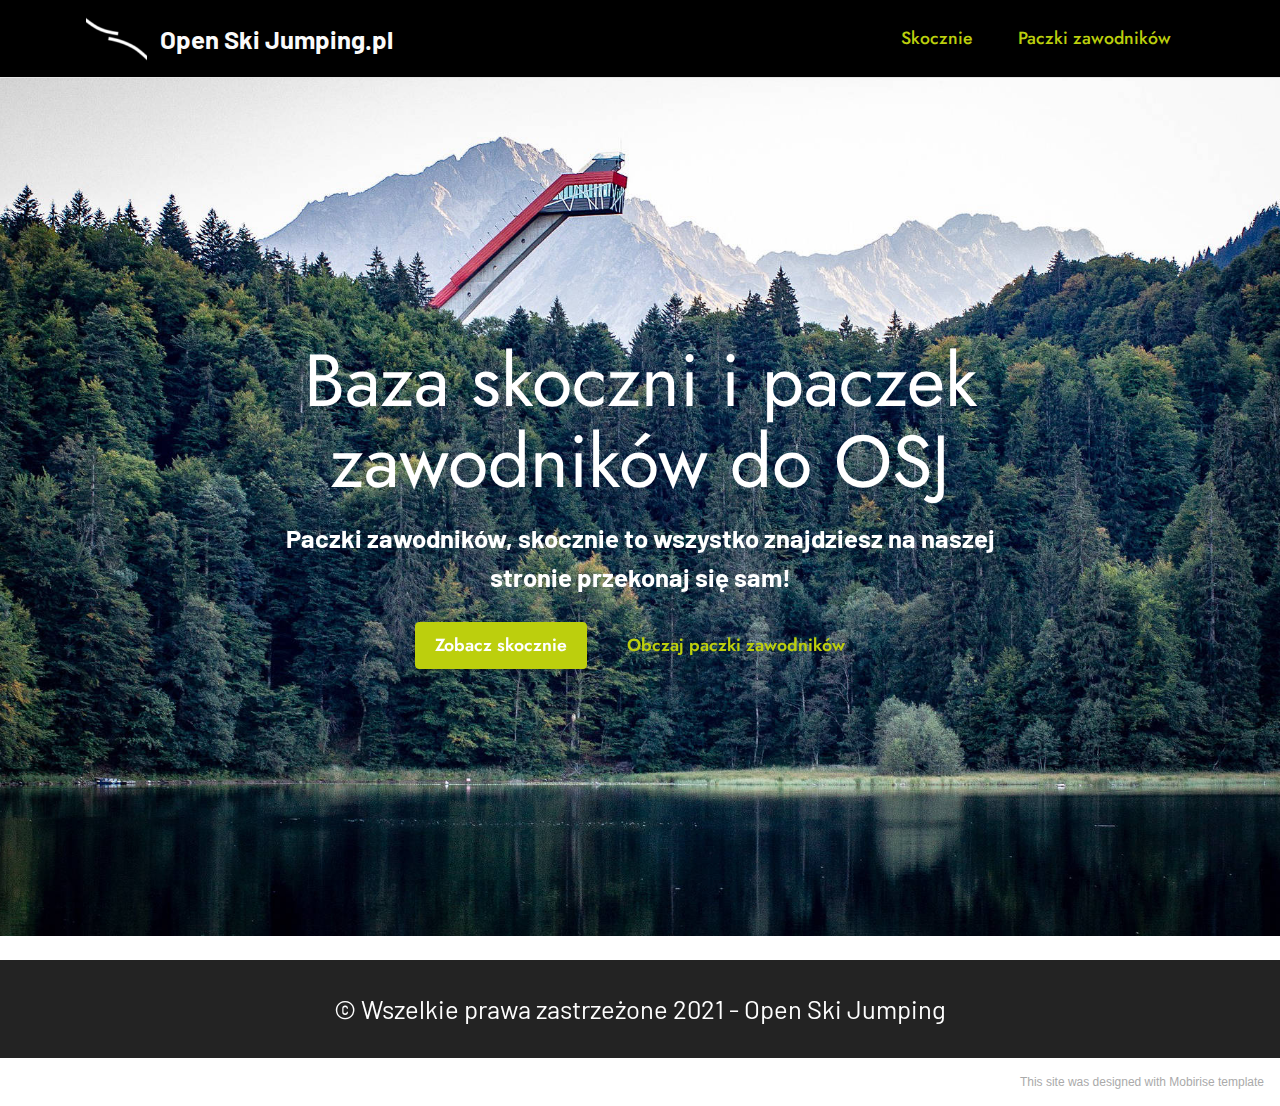
<file: index.html>
<!DOCTYPE html>
<html  >
<head>
  <!-- Site made with Mobirise Website Builder v5.3.0, https://mobirise.com -->
  <meta charset="UTF-8">
  <meta http-equiv="X-UA-Compatible" content="IE=edge">
  <meta name="generator" content="Mobirise v5.3.0, mobirise.com">
  <meta name="viewport" content="width=device-width, initial-scale=1, minimum-scale=1">
  <link rel="shortcut icon" href="assets/images/hill-hq-121x121.png" type="image/x-icon">
  <meta name="description" content="">
  
  
  <title>Home</title>
  <link rel="stylesheet" href="assets/tether/tether.min.css">
  <link rel="stylesheet" href="assets/bootstrap/css/bootstrap.min.css">
  <link rel="stylesheet" href="assets/bootstrap/css/bootstrap-grid.min.css">
  <link rel="stylesheet" href="assets/bootstrap/css/bootstrap-reboot.min.css">
  <link rel="stylesheet" href="assets/dropdown/css/style.css">
  <link rel="stylesheet" href="assets/socicon/css/styles.css">
  <link rel="stylesheet" href="assets/theme/css/style.css">
  <link rel="preload" as="style" href="assets/mobirise/css/mbr-additional.css"><link rel="stylesheet" href="assets/mobirise/css/mbr-additional.css" type="text/css">
  
  
  
  
</head>
<body>
  
  <section class="menu cid-s48OLK6784" once="menu" id="menu1-h">
    
    <nav class="navbar navbar-dropdown navbar-fixed-top navbar-expand-lg">
        <div class="container">
            <div class="navbar-brand">
                <span class="navbar-logo">
                    <a href="https://mobiri.se">
                        <img src="assets/images/hill-hq-121x121.png" alt="Mobirise" style="height: 3.8rem;">
                    </a>
                </span>
                <span class="navbar-caption-wrap"><a class="navbar-caption text-white display-7" href="index.html">Open Ski Jumping.pl</a></span>
            </div>
            <button class="navbar-toggler" type="button" data-toggle="collapse" data-target="#navbarSupportedContent" aria-controls="navbarNavAltMarkup" aria-expanded="false" aria-label="Toggle navigation">
                <div class="hamburger">
                    <span></span>
                    <span></span>
                    <span></span>
                    <span></span>
                </div>
            </button>
            <div class="collapse navbar-collapse" id="navbarSupportedContent">
                <ul class="navbar-nav nav-dropdown nav-right" data-app-modern-menu="true"><li class="nav-item"><a class="nav-link link text-success text-primary display-4" href="hills.html">Skocznie</a></li>
                    <li class="nav-item"><a class="nav-link link text-success text-primary display-4" href="index.html">Paczki zawodników</a></li></ul>
                
                
            </div>
        </div>
    </nav>

</section>

<section class="header1 cid-s48MCQYojq mbr-fullscreen mbr-parallax-background" id="header1-f">

    

    <div class="mbr-overlay" style="opacity: 0; background-color: rgb(255, 255, 255);"></div>

    <div class="align-center container">
        <div class="row justify-content-center">
            <div class="col-12 col-lg-8">
                <h1 class="mbr-section-title mbr-fonts-style mb-3 display-1">Baza skoczni i paczek zawodników do OSJ</h1>
                
                <p class="mbr-text mbr-fonts-style display-7"><strong>Paczki zawodników, skocznie to wszystko znajdziesz na naszej stronie przekonaj się sam!</strong><br></p>
                <div class="mbr-section-btn mt-3"><a class="btn btn-success display-4" href="hills.html">Zobacz skocznie</a> <a class="btn btn-success-outline display-4" href="https://mobirise.com">Obczaj paczki zawodników</a></div>
            </div>
        </div>
    </div>
</section>

<section class="footer7 cid-surRi4s4fU" once="footers" id="footer7-q">

    

    

    <div class="container">
        <div class="media-container-row align-center mbr-white">
            <div class="col-12">
                <p class="mbr-text mb-0 mbr-fonts-style display-7">
                    © Wszelkie prawa zastrzeżone 2021 - Open Ski Jumping</p>
            </div>
        </div>
    </div>
</section><section style="background-color: #fff; font-family: -apple-system, BlinkMacSystemFont, 'Segoe UI', 'Roboto', 'Helvetica Neue', Arial, sans-serif; color:#aaa; font-size:12px; padding: 0; align-items: center; display: flex;"><a href="https://mobirise.site/n" style="flex: 1 1; height: 3rem; padding-left: 1rem;"></a><p style="flex: 0 0 auto; margin:0; padding-right:1rem;"><a href="https://mobirise.site/r" style="color:#aaa;">This site</a> was designed with Mobirise template</p></section><script src="assets/web/assets/jquery/jquery.min.js"></script>  <script src="assets/popper/popper.min.js"></script>  <script src="assets/tether/tether.min.js"></script>  <script src="assets/bootstrap/js/bootstrap.min.js"></script>  <script src="assets/smoothscroll/smooth-scroll.js"></script>  <script src="assets/parallax/jarallax.min.js"></script>  <script src="assets/dropdown/js/nav-dropdown.js"></script>  <script src="assets/dropdown/js/navbar-dropdown.js"></script>  <script src="assets/touchswipe/jquery.touch-swipe.min.js"></script>  <script src="assets/theme/js/script.js"></script>  
  
  
</body>
</html>
</file>
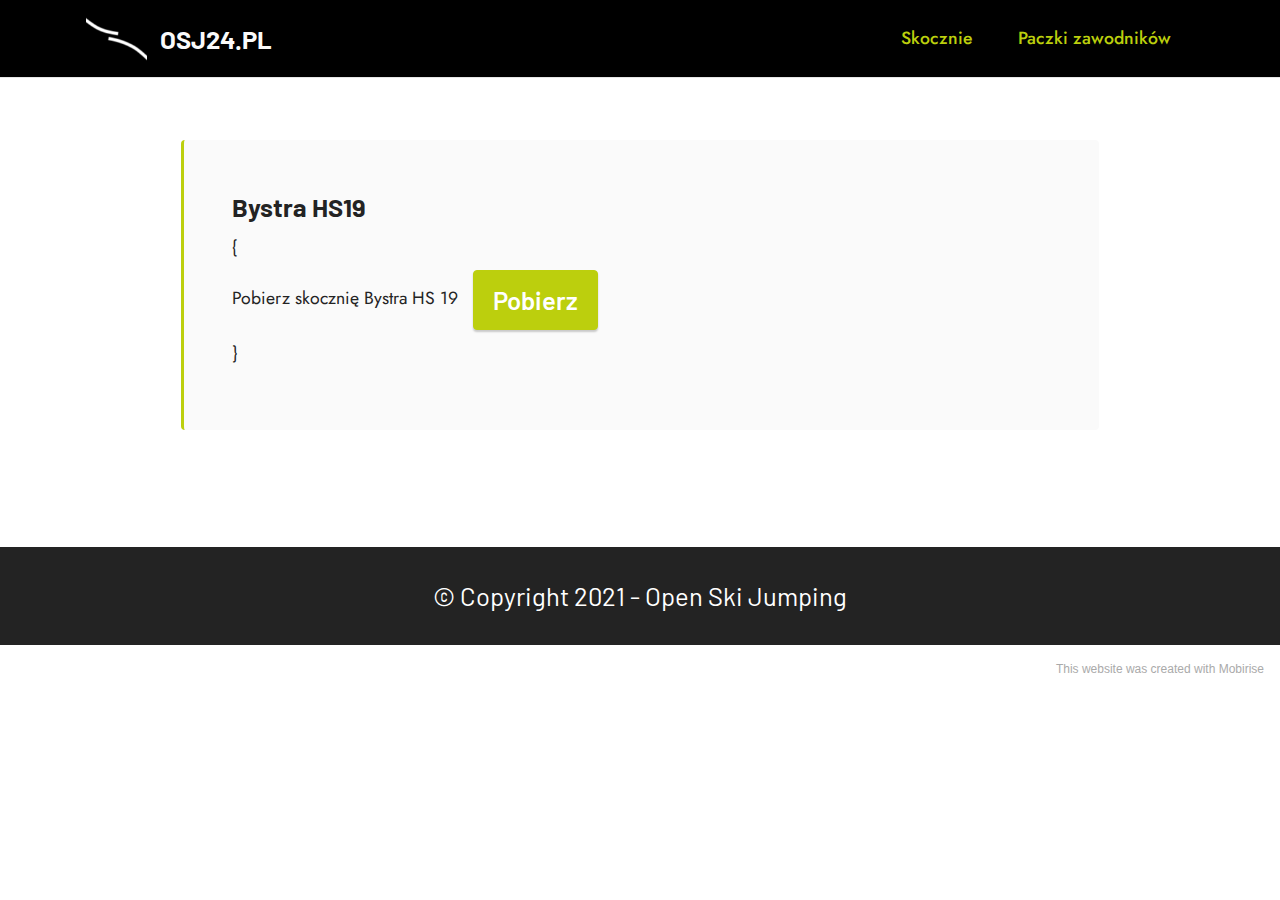
<file: bystra-hill.html>
<!DOCTYPE html>
<html  >
<head>
  <!-- Site made with Mobirise Website Builder v5.3.0, https://mobirise.com -->
  <meta charset="UTF-8">
  <meta http-equiv="X-UA-Compatible" content="IE=edge">
  <meta name="generator" content="Mobirise v5.3.0, mobirise.com">
  <meta name="viewport" content="width=device-width, initial-scale=1, minimum-scale=1">
  <link rel="shortcut icon" href="assets/images/hill-hq-121x121.png" type="image/x-icon">
  <meta name="description" content="">
  
  
  <title>Skocznia Bystra on Open Ski Jumping</title>
  <link rel="stylesheet" href="assets/tether/tether.min.css">
  <link rel="stylesheet" href="assets/bootstrap/css/bootstrap.min.css">
  <link rel="stylesheet" href="assets/bootstrap/css/bootstrap-grid.min.css">
  <link rel="stylesheet" href="assets/bootstrap/css/bootstrap-reboot.min.css">
  <link rel="stylesheet" href="assets/dropdown/css/style.css">
  <link rel="stylesheet" href="assets/socicon/css/styles.css">
  <link rel="stylesheet" href="assets/theme/css/style.css">
  <link rel="preload" as="style" href="assets/mobirise/css/mbr-additional.css"><link rel="stylesheet" href="assets/mobirise/css/mbr-additional.css" type="text/css">
  
  
  
  
</head>
<body>
  
  <section class="menu cid-s48OLK6784" once="menu" id="menu1-s">
    
    <nav class="navbar navbar-dropdown navbar-fixed-top navbar-expand-lg">
        <div class="container">
            <div class="navbar-brand">
                <span class="navbar-logo">
                    <a href="https://mobiri.se">
                        <img src="assets/images/hill-hq-121x121.png" alt="Mobirise" style="height: 3.8rem;">
                    </a>
                </span>
                <span class="navbar-caption-wrap"><a class="navbar-caption text-white display-7" href="main.html">OSJ24.PL</a></span>
            </div>
            <button class="navbar-toggler" type="button" data-toggle="collapse" data-target="#navbarSupportedContent" aria-controls="navbarNavAltMarkup" aria-expanded="false" aria-label="Toggle navigation">
                <div class="hamburger">
                    <span></span>
                    <span></span>
                    <span></span>
                    <span></span>
                </div>
            </button>
            <div class="collapse navbar-collapse" id="navbarSupportedContent">
                <ul class="navbar-nav nav-dropdown nav-right" data-app-modern-menu="true"><li class="nav-item"><a class="nav-link link text-success text-primary display-4" href="hills.html">Skocznie</a></li>
                    <li class="nav-item"><a class="nav-link link text-success text-primary display-4" href="index.html">Paczki zawodników</a></li></ul>
                
                
            </div>
        </div>
    </nav>

</section>

<section class="content7 cid-surYFpLCGT" id="content7-u">
    
    <div class="container">
        <div class="row justify-content-center">
            <div class="col-12 col-md-10">
                <blockquote>
                <h5 class="mbr-section-title mbr-fonts-style mb-2 display-7"><strong>Bystra HS19</strong></h5>
                <p class="mbr-text mbr-fonts-style display-4">{
<br>    Pobierz skocznię Bystra HS 19 
<a class="btn btn-success display-7" href="bystra-hill.html">Pobierz</a>
<br>  }</p></blockquote>
            </div>
        </div>
    </div>
</section>

<section class="footer7 cid-surRi4s4fU" once="footers" id="footer7-t">

    

    

    <div class="container">
        <div class="media-container-row align-center mbr-white">
            <div class="col-12">
                <p class="mbr-text mb-0 mbr-fonts-style display-7">
                    © Copyright 2021 - Open Ski Jumping</p>
            </div>
        </div>
    </div>
</section><section style="background-image: mbr-1920x1280; font-family: -apple-system, BlinkMacSystemFont, 'Segoe UI', 'Roboto', 'Helvetica Neue', Arial, sans-serif; color:#aaa; font-size:12px; padding: 0; align-items: center; display: flex;"><a href="https://mobirise.site/a" style="flex: 1 1; height: 3rem; padding-left: 1rem;"></a><p style="flex: 0 0 auto; margin:0; padding-right:1rem;"><a href="https://mobirise.site/c" style="color:#aaa;">This</a> website was created with Mobirise</p></section><script src="assets/web/assets/jquery/jquery.min.js"></script>  <script src="assets/popper/popper.min.js"></script>  <script src="assets/tether/tether.min.js"></script>  <script src="assets/bootstrap/js/bootstrap.min.js"></script>  <script src="assets/smoothscroll/smooth-scroll.js"></script>  <script src="assets/dropdown/js/nav-dropdown.js"></script>  <script src="assets/dropdown/js/navbar-dropdown.js"></script>  <script src="assets/touchswipe/jquery.touch-swipe.min.js"></script>  <script src="assets/theme/js/script.js"></script>  
  
  
</body>
</html>
</file>
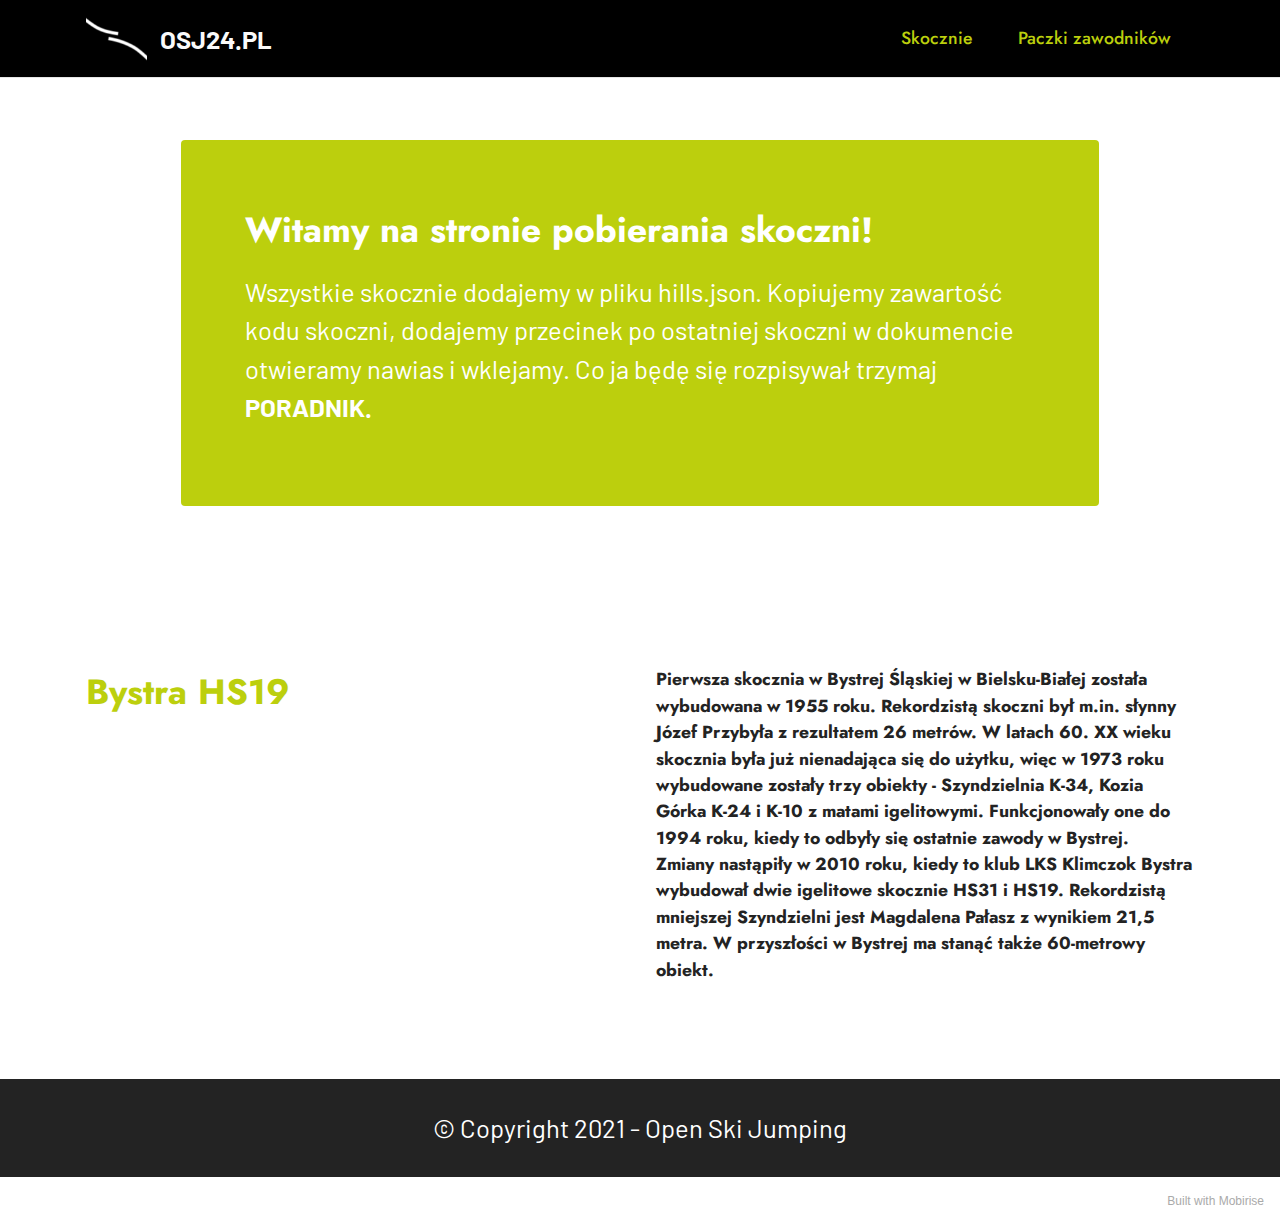
<file: download.html>
<!DOCTYPE html>
<html  >
<head>
  <!-- Site made with Mobirise Website Builder v5.3.0, https://mobirise.com -->
  <meta charset="UTF-8">
  <meta http-equiv="X-UA-Compatible" content="IE=edge">
  <meta name="generator" content="Mobirise v5.3.0, mobirise.com">
  <meta name="viewport" content="width=device-width, initial-scale=1, minimum-scale=1">
  <link rel="shortcut icon" href="assets/images/hill-hq-121x121.png" type="image/x-icon">
  <meta name="description" content="">
  
  
  <title>Strona pobierania skoczni</title>
  <link rel="stylesheet" href="assets/tether/tether.min.css">
  <link rel="stylesheet" href="assets/bootstrap/css/bootstrap.min.css">
  <link rel="stylesheet" href="assets/bootstrap/css/bootstrap-grid.min.css">
  <link rel="stylesheet" href="assets/bootstrap/css/bootstrap-reboot.min.css">
  <link rel="stylesheet" href="assets/dropdown/css/style.css">
  <link rel="stylesheet" href="assets/socicon/css/styles.css">
  <link rel="stylesheet" href="assets/theme/css/style.css">
  <link rel="preload" as="style" href="assets/mobirise/css/mbr-additional.css"><link rel="stylesheet" href="assets/mobirise/css/mbr-additional.css" type="text/css">
  
  
  
  
</head>
<body>
  
  <section class="menu cid-s48OLK6784" once="menu" id="menu1-n">
    
    <nav class="navbar navbar-dropdown navbar-fixed-top navbar-expand-lg">
        <div class="container">
            <div class="navbar-brand">
                <span class="navbar-logo">
                    <a href="https://mobiri.se">
                        <img src="assets/images/hill-hq-121x121.png" alt="Mobirise" style="height: 3.8rem;">
                    </a>
                </span>
                <span class="navbar-caption-wrap"><a class="navbar-caption text-white display-7" href="https://mobiri.se">OSJ24.PL</a></span>
            </div>
            <button class="navbar-toggler" type="button" data-toggle="collapse" data-target="#navbarSupportedContent" aria-controls="navbarNavAltMarkup" aria-expanded="false" aria-label="Toggle navigation">
                <div class="hamburger">
                    <span></span>
                    <span></span>
                    <span></span>
                    <span></span>
                </div>
            </button>
            <div class="collapse navbar-collapse" id="navbarSupportedContent">
                <ul class="navbar-nav nav-dropdown nav-right" data-app-modern-menu="true"><li class="nav-item"><a class="nav-link link text-success text-primary display-4" href="hills.html">Skocznie</a></li>
                    <li class="nav-item"><a class="nav-link link text-success text-primary display-4" href="index.html">Paczki zawodników</a></li></ul>
                
                
            </div>
        </div>
    </nav>

</section>

<section class="content15 cid-surye02WPy" id="content15-p">

    

    
    <div class="container">
        <div class="row justify-content-center">
            <div class="card col-md-12 col-lg-10">
                <div class="card-wrapper">
                    <div class="card-box align-left">
                        <h4 class="card-title mbr-fonts-style mbr-white mb-3 display-5"><strong>Witamy na stronie pobierania skoczni!</strong></h4>
                        <p class="mbr-text mbr-fonts-style display-7">Wszystkie skocznie dodajemy w pliku hills.json. Kopiujemy zawartość kodu skoczni, dodajemy przecinek po ostatniej skoczni w dokumencie otwieramy nawias i wklejamy. Co ja będę się rozpisywał trzymaj <strong>PORADNIK.</strong></p>
                        
                    </div>
                </div>
            </div>
        </div>
    </div>
</section>

<section class="content10 cid-surXT2AxDk" id="content10-r">
    
    <div class="container">
        <div class="row justify-content-center">
            <div class="col-12 col-md">
                
                <h6 class="mbr-section-subtitle mbr-fonts-style mb-4 display-5"><strong>Bystra HS19</strong></h6>
            </div>
            <div class="col-md-12 col-lg-6">
                <p class="mbr-text mbr-fonts-style display-4"><strong>Pierwsza skocznia w Bystrej Śląskiej w Bielsku-Białej została wybudowana w 1955 roku. Rekordzistą skoczni był m.in. słynny Józef Przybyła z rezultatem 26 metrów. W latach 60. XX wieku skocznia była już nienadająca się do użytku, więc w 1973 roku wybudowane zostały trzy obiekty - Szyndzielnia K-34, Kozia Górka K-24 i K-10 z matami igelitowymi. Funkcjonowały one do 1994 roku, kiedy to odbyły się ostatnie zawody w Bystrej.
<br>Zmiany nastąpiły w 2010 roku, kiedy to klub LKS Klimczok Bystra wybudował dwie igelitowe skocznie HS31 i HS19. Rekordzistą mniejszej Szyndzielni jest Magdalena Pałasz z wynikiem 21,5 metra. W przyszłości w Bystrej ma stanąć także 60-metrowy obiekt.</strong></p>
            </div>
        </div>
    </div>
</section>

<section class="footer7 cid-surRi4s4fU" once="footers" id="footer7-q">

    

    

    <div class="container">
        <div class="media-container-row align-center mbr-white">
            <div class="col-12">
                <p class="mbr-text mb-0 mbr-fonts-style display-7">
                    © Copyright 2021 - Open Ski Jumping</p>
            </div>
        </div>
    </div>
</section><section style="background-color: #fff; font-family: -apple-system, BlinkMacSystemFont, 'Segoe UI', 'Roboto', 'Helvetica Neue', Arial, sans-serif; color:#aaa; font-size:12px; padding: 0; align-items: center; display: flex;"><a href="https://mobirise.site/v" style="flex: 1 1; height: 3rem; padding-left: 1rem;"></a><p style="flex: 0 0 auto; margin:0; padding-right:1rem;">Built with <a href="https://mobirise.site/a" style="color:#aaa;">Mobirise</a></p></section><script src="assets/web/assets/jquery/jquery.min.js"></script>  <script src="assets/popper/popper.min.js"></script>  <script src="assets/tether/tether.min.js"></script>  <script src="assets/bootstrap/js/bootstrap.min.js"></script>  <script src="assets/smoothscroll/smooth-scroll.js"></script>  <script src="assets/dropdown/js/nav-dropdown.js"></script>  <script src="assets/dropdown/js/navbar-dropdown.js"></script>  <script src="assets/touchswipe/jquery.touch-swipe.min.js"></script>  <script src="assets/theme/js/script.js"></script>  
  
  
</body>
</html>
</file>
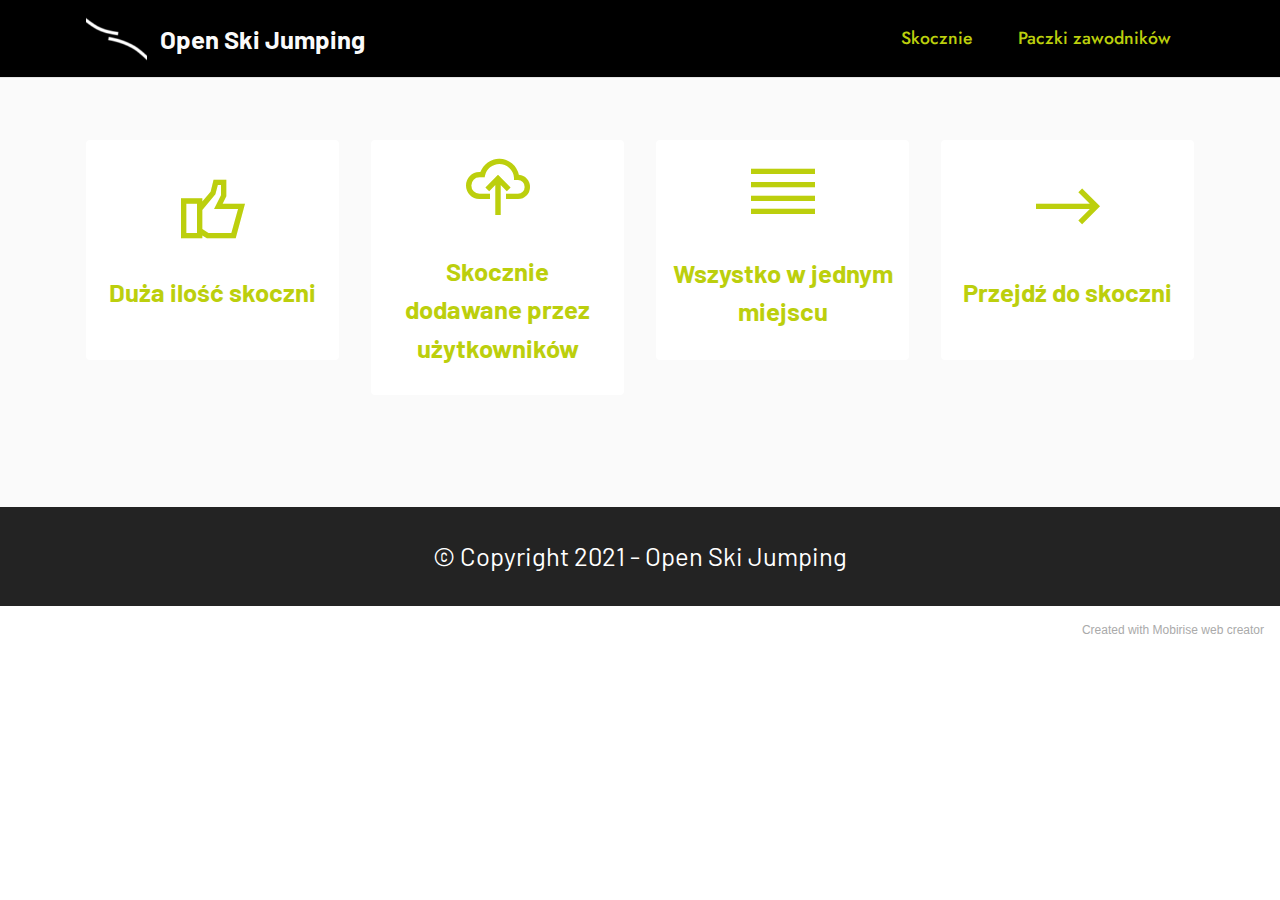
<file: hills.html>
<!DOCTYPE html>
<html  >
<head>
  <!-- Site made with Mobirise Website Builder v5.3.0, https://mobirise.com -->
  <meta charset="UTF-8">
  <meta http-equiv="X-UA-Compatible" content="IE=edge">
  <meta name="generator" content="Mobirise v5.3.0, mobirise.com">
  <meta name="viewport" content="width=device-width, initial-scale=1, minimum-scale=1">
  <link rel="shortcut icon" href="assets/images/hill-hq-121x121.png" type="image/x-icon">
  <meta name="description" content="">
  
  
  <title>Skocznie</title>
  <link rel="stylesheet" href="assets/web/assets/mobirise-icons2/mobirise2.css">
  <link rel="stylesheet" href="assets/tether/tether.min.css">
  <link rel="stylesheet" href="assets/bootstrap/css/bootstrap.min.css">
  <link rel="stylesheet" href="assets/bootstrap/css/bootstrap-grid.min.css">
  <link rel="stylesheet" href="assets/bootstrap/css/bootstrap-reboot.min.css">
  <link rel="stylesheet" href="assets/dropdown/css/style.css">
  <link rel="stylesheet" href="assets/socicon/css/styles.css">
  <link rel="stylesheet" href="assets/theme/css/style.css">
  <link rel="preload" as="style" href="assets/mobirise/css/mbr-additional.css"><link rel="stylesheet" href="assets/mobirise/css/mbr-additional.css" type="text/css">
  
  
  
  
</head>
<body>
  
  <section class="menu cid-s48OLK6784" once="menu" id="menu1-k">
    
    <nav class="navbar navbar-dropdown navbar-fixed-top navbar-expand-lg">
        <div class="container">
            <div class="navbar-brand">
                <span class="navbar-logo">
                    <a href="https://mobiri.se">
                        <img src="assets/images/hill-hq-121x121.png" alt="Mobirise" style="height: 3.8rem;">
                    </a>
                </span>
                <span class="navbar-caption-wrap"><a class="navbar-caption text-white display-7" href="index.html">Open Ski Jumping</a></span>
            </div>
            <button class="navbar-toggler" type="button" data-toggle="collapse" data-target="#navbarSupportedContent" aria-controls="navbarNavAltMarkup" aria-expanded="false" aria-label="Toggle navigation">
                <div class="hamburger">
                    <span></span>
                    <span></span>
                    <span></span>
                    <span></span>
                </div>
            </button>
            <div class="collapse navbar-collapse" id="navbarSupportedContent">
                <ul class="navbar-nav nav-dropdown nav-right" data-app-modern-menu="true"><li class="nav-item"><a class="nav-link link text-success text-primary display-4" href="hills.html">Skocznie</a></li>
                    <li class="nav-item"><a class="nav-link link text-success text-primary display-4" href="index.html">Paczki zawodników</a></li></ul>
                
                
            </div>
        </div>
    </nav>

</section>

<section class="features1 cid-surwyFI7tt" id="features2-m">

    

    
    <div class="container">
        <div class="row justify-content-center">
            <div class="col-12 col-md-6 col-lg-3">
                <div class="card-wrapper">
                    <div class="card-box align-center">
                        <span class="mbr-iconfont mobi-mbri-like mobi-mbri" style="color: rgb(188, 207, 13); fill: rgb(188, 207, 13);"></span>
                        <h4 class="card-title align-center mbr-black mbr-fonts-style display-7"><strong>Duża ilość skoczni</strong></h4>
                    </div>
                </div>
            </div>
            <div class="col-12 col-md-6 col-lg-3">
                <div class="card-wrapper">
                    <div class="card-box align-center">
                        <span class="mbr-iconfont mobi-mbri-upload-2 mobi-mbri" style="color: rgb(188, 207, 13); fill: rgb(188, 207, 13);"></span>
                        <h4 class="card-title align-center mbr-black mbr-fonts-style display-7"><strong>Skocznie dodawane przez użytkowników</strong></h4>
                    </div>
                </div>
            </div>
            <div class="col-12 col-md-6 col-lg-3">
                <div class="card-wrapper">
                    <div class="card-box align-center">
                        <span class="mbr-iconfont mobi-mbri-align-justify mobi-mbri" style="color: rgb(188, 207, 13); fill: rgb(188, 207, 13);"></span>
                        <h4 class="card-title align-center mbr-black mbr-fonts-style display-7"><strong>Wszystko w jednym miejscu</strong></h4>
                    </div>
                </div>
            </div>
            <div class="col-12 col-md-6 col-lg-3">
                <div class="card-wrapper">
                    <div class="card-box align-center">
                        <a href="download.html"><span class="mbr-iconfont mobi-mbri-right mobi-mbri" style="color: rgb(188, 207, 13); fill: rgb(188, 207, 13);"></span></a>
                        <h4 class="card-title align-center mbr-black mbr-fonts-style display-7"><a href="download.html" class="text-success"><strong>Przejdź do skoczni</strong></a></h4>
                    </div>
                </div>
            </div>
        </div>
    </div>
</section>

<section class="footer7 cid-surRi4s4fU" once="footers" id="footer7-q">

    

    

    <div class="container">
        <div class="media-container-row align-center mbr-white">
            <div class="col-12">
                <p class="mbr-text mb-0 mbr-fonts-style display-7">
                    © Copyright 2021 - Open Ski Jumping</p>
            </div>
        </div>
    </div>
</section><section style="background-color: #fff; font-family: -apple-system, BlinkMacSystemFont, 'Segoe UI', 'Roboto', 'Helvetica Neue', Arial, sans-serif; color:#aaa; font-size:12px; padding: 0; align-items: center; display: flex;"><a href="https://mobirise.site/e" style="flex: 1 1; height: 3rem; padding-left: 1rem;"></a><p style="flex: 0 0 auto; margin:0; padding-right:1rem;">Created with Mobirise <a href="https://mobirise.site/j" style="color:#aaa;">web</a> creator</p></section><script src="assets/web/assets/jquery/jquery.min.js"></script>  <script src="assets/popper/popper.min.js"></script>  <script src="assets/tether/tether.min.js"></script>  <script src="assets/bootstrap/js/bootstrap.min.js"></script>  <script src="assets/smoothscroll/smooth-scroll.js"></script>  <script src="assets/dropdown/js/nav-dropdown.js"></script>  <script src="assets/dropdown/js/navbar-dropdown.js"></script>  <script src="assets/touchswipe/jquery.touch-swipe.min.js"></script>  <script src="assets/theme/js/script.js"></script>  
  
  
</body>
</html>
</file>
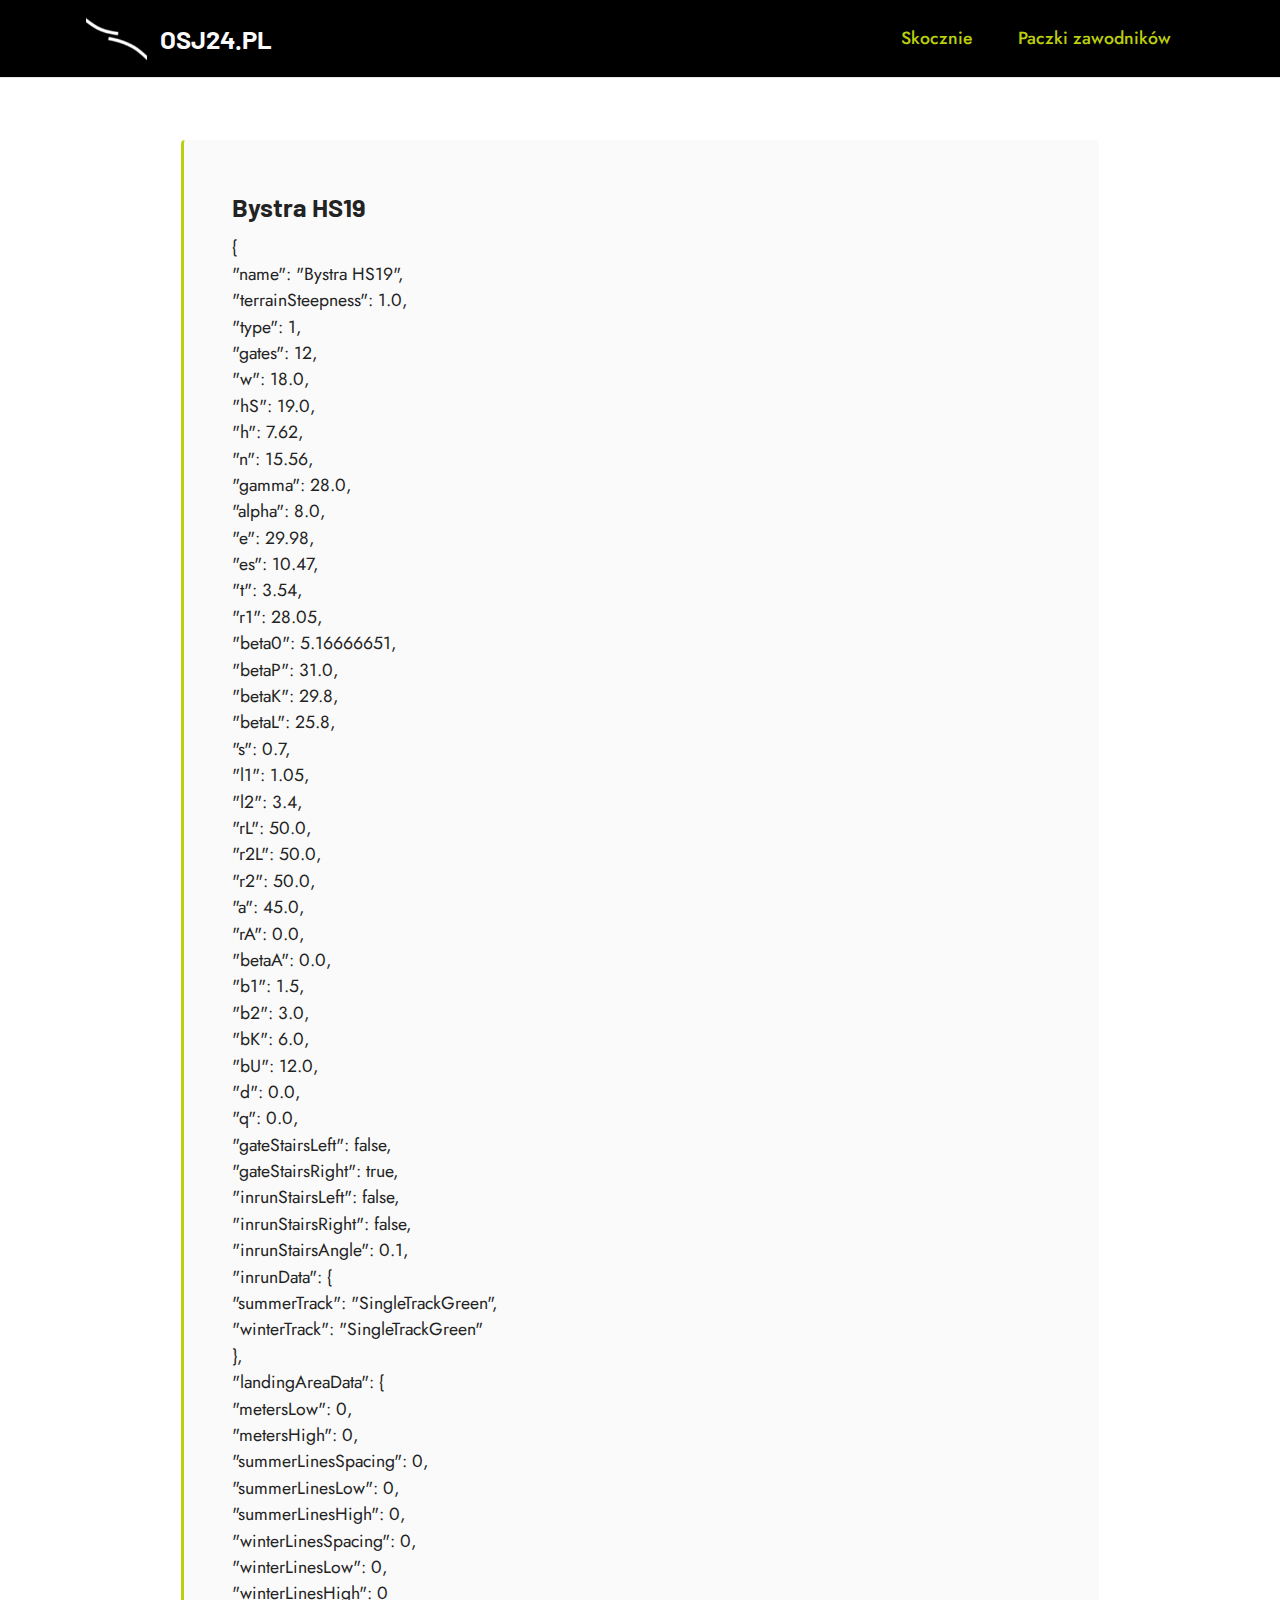
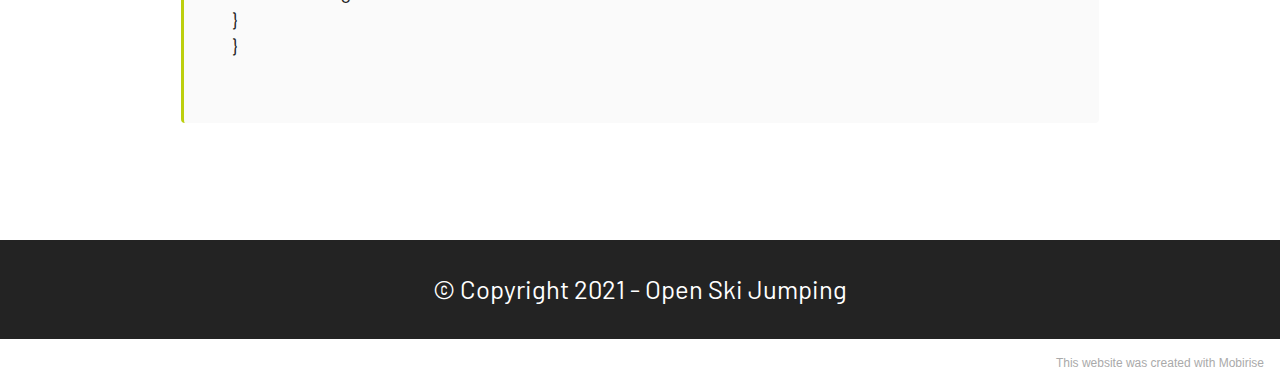
<file: page3.html>
<!DOCTYPE html>
<html  >
<head>
  <!-- Site made with Mobirise Website Builder v5.3.0, https://mobirise.com -->
  <meta charset="UTF-8">
  <meta http-equiv="X-UA-Compatible" content="IE=edge">
  <meta name="generator" content="Mobirise v5.3.0, mobirise.com">
  <meta name="viewport" content="width=device-width, initial-scale=1, minimum-scale=1">
  <link rel="shortcut icon" href="assets/images/hill-hq-121x121.png" type="image/x-icon">
  <meta name="description" content="">
  
  
  <title>Bystra-HILL</title>
  <link rel="stylesheet" href="assets/tether/tether.min.css">
  <link rel="stylesheet" href="assets/bootstrap/css/bootstrap.min.css">
  <link rel="stylesheet" href="assets/bootstrap/css/bootstrap-grid.min.css">
  <link rel="stylesheet" href="assets/bootstrap/css/bootstrap-reboot.min.css">
  <link rel="stylesheet" href="assets/dropdown/css/style.css">
  <link rel="stylesheet" href="assets/socicon/css/styles.css">
  <link rel="stylesheet" href="assets/theme/css/style.css">
  <link rel="preload" as="style" href="assets/mobirise/css/mbr-additional.css"><link rel="stylesheet" href="assets/mobirise/css/mbr-additional.css" type="text/css">
  
  
  
  
</head>
<body>
  
  <section class="menu cid-s48OLK6784" once="menu" id="menu1-s">
    
    <nav class="navbar navbar-dropdown navbar-fixed-top navbar-expand-lg">
        <div class="container">
            <div class="navbar-brand">
                <span class="navbar-logo">
                    <a href="https://mobiri.se">
                        <img src="assets/images/hill-hq-121x121.png" alt="Mobirise" style="height: 3.8rem;">
                    </a>
                </span>
                <span class="navbar-caption-wrap"><a class="navbar-caption text-white display-7" href="https://mobiri.se">OSJ24.PL</a></span>
            </div>
            <button class="navbar-toggler" type="button" data-toggle="collapse" data-target="#navbarSupportedContent" aria-controls="navbarNavAltMarkup" aria-expanded="false" aria-label="Toggle navigation">
                <div class="hamburger">
                    <span></span>
                    <span></span>
                    <span></span>
                    <span></span>
                </div>
            </button>
            <div class="collapse navbar-collapse" id="navbarSupportedContent">
                <ul class="navbar-nav nav-dropdown nav-right" data-app-modern-menu="true"><li class="nav-item"><a class="nav-link link text-success text-primary display-4" href="hills.html">Skocznie</a></li>
                    <li class="nav-item"><a class="nav-link link text-success text-primary display-4" href="index.html">Paczki zawodników</a></li></ul>
                
                
            </div>
        </div>
    </nav>

</section>

<section class="content7 cid-surYFpLCGT" id="content7-u">
    
    <div class="container">
        <div class="row justify-content-center">
            <div class="col-12 col-md-10">
                <blockquote>
                <h5 class="mbr-section-title mbr-fonts-style mb-2 display-7"><strong>Bystra HS19</strong></h5>
                <p class="mbr-text mbr-fonts-style display-4">{
<br>    "name": "Bystra HS19",
<br>    "terrainSteepness": 1.0,
<br>    "type": 1,
<br>    "gates": 12,
<br>    "w": 18.0,
<br>    "hS": 19.0,
<br>    "h": 7.62,
<br>    "n": 15.56,
<br>    "gamma": 28.0,
<br>    "alpha": 8.0,
<br>    "e": 29.98,
<br>    "es": 10.47,
<br>    "t": 3.54,
<br>    "r1": 28.05,
<br>    "beta0": 5.16666651,
<br>    "betaP": 31.0,
<br>    "betaK": 29.8,
<br>    "betaL": 25.8,
<br>    "s": 0.7,
<br>    "l1": 1.05,
<br>    "l2": 3.4,
<br>    "rL": 50.0,
<br>    "r2L": 50.0,
<br>    "r2": 50.0,
<br>    "a": 45.0,
<br>    "rA": 0.0,
<br>    "betaA": 0.0,
<br>    "b1": 1.5,
<br>    "b2": 3.0,
<br>    "bK": 6.0,
<br>    "bU": 12.0,
<br>    "d": 0.0,
<br>    "q": 0.0,
<br>    "gateStairsLeft": false,
<br>    "gateStairsRight": true,
<br>    "inrunStairsLeft": false,
<br>    "inrunStairsRight": false,
<br>    "inrunStairsAngle": 0.1,
<br>    "inrunData": {
<br>      "summerTrack": "SingleTrackGreen",
<br>      "winterTrack": "SingleTrackGreen"
<br>    },
<br>    "landingAreaData": {
<br>      "metersLow": 0,
<br>      "metersHigh": 0,
<br>      "summerLinesSpacing": 0,
<br>      "summerLinesLow": 0,
<br>      "summerLinesHigh": 0,
<br>      "winterLinesSpacing": 0,
<br>      "winterLinesLow": 0,
<br>      "winterLinesHigh": 0
<br>    }
<br>  }</p></blockquote>
            </div>
        </div>
    </div>
</section>

<section class="footer7 cid-surRi4s4fU" once="footers" id="footer7-t">

    

    

    <div class="container">
        <div class="media-container-row align-center mbr-white">
            <div class="col-12">
                <p class="mbr-text mb-0 mbr-fonts-style display-7">
                    © Copyright 2021 - Open Ski Jumping</p>
            </div>
        </div>
    </div>
</section><section style="background-color: #fff; font-family: -apple-system, BlinkMacSystemFont, 'Segoe UI', 'Roboto', 'Helvetica Neue', Arial, sans-serif; color:#aaa; font-size:12px; padding: 0; align-items: center; display: flex;"><a href="https://mobirise.site/a" style="flex: 1 1; height: 3rem; padding-left: 1rem;"></a><p style="flex: 0 0 auto; margin:0; padding-right:1rem;"><a href="https://mobirise.site/c" style="color:#aaa;">This</a> website was created with Mobirise</p></section><script src="assets/web/assets/jquery/jquery.min.js"></script>  <script src="assets/popper/popper.min.js"></script>  <script src="assets/tether/tether.min.js"></script>  <script src="assets/bootstrap/js/bootstrap.min.js"></script>  <script src="assets/smoothscroll/smooth-scroll.js"></script>  <script src="assets/dropdown/js/nav-dropdown.js"></script>  <script src="assets/dropdown/js/navbar-dropdown.js"></script>  <script src="assets/touchswipe/jquery.touch-swipe.min.js"></script>  <script src="assets/theme/js/script.js"></script>  
  
  
</body>
</html>
</file>
<file: assets/dropdown/css/style.css>
.navbar-dropdown {
  left: 0;
  padding: 0;
  position: absolute;
  right: 0;
  top: 0;
  transition: all 0.45s ease;
  z-index: 1030;
  background: #282828; }
  .navbar-dropdown .navbar-logo {
    margin-right: 0.8rem;
    transition: margin 0.3s ease-in-out;
    vertical-align: middle; }
    .navbar-dropdown .navbar-logo img {
      height: 3.125rem;
      transition: all 0.3s ease-in-out; }
    .navbar-dropdown .navbar-logo.mbr-iconfont {
      font-size: 3.125rem;
      line-height: 3.125rem; }
  .navbar-dropdown .navbar-caption {
    font-weight: 700;
    white-space: normal;
    vertical-align: -4px;
    line-height: 3.125rem !important; }
    .navbar-dropdown .navbar-caption, .navbar-dropdown .navbar-caption:hover {
      color: inherit;
      text-decoration: none; }
  .navbar-dropdown .mbr-iconfont + .navbar-caption {
    vertical-align: -1px; }
  .navbar-dropdown.navbar-fixed-top {
    position: fixed; }
  .navbar-dropdown .navbar-brand span {
    vertical-align: -4px; }
  .navbar-dropdown.bg-color.transparent {
    background: none; }
  .navbar-dropdown.navbar-short .navbar-brand {
    padding: 0.625rem 0; }
    .navbar-dropdown.navbar-short .navbar-brand span {
      vertical-align: -1px; }
  .navbar-dropdown.navbar-short .navbar-caption {
    line-height: 2.375rem !important;
    vertical-align: -2px; }
  .navbar-dropdown.navbar-short .navbar-logo {
    margin-right: 0.5rem; }
    .navbar-dropdown.navbar-short .navbar-logo img {
      height: 2.375rem; }
    .navbar-dropdown.navbar-short .navbar-logo.mbr-iconfont {
      font-size: 2.375rem;
      line-height: 2.375rem; }
  .navbar-dropdown.navbar-short .mbr-table-cell {
    height: 3.625rem; }
  .navbar-dropdown .navbar-close {
    left: 0.6875rem;
    position: fixed;
    top: 0.75rem;
    z-index: 1000; }
  .navbar-dropdown .hamburger-icon {
    content: "";
    display: inline-block;
    vertical-align: middle;
    width: 16px;
    -webkit-box-shadow: 0 -6px 0 1px #282828,0 0 0 1px #282828,0 6px 0 1px #282828;
    -moz-box-shadow: 0 -6px 0 1px #282828,0 0 0 1px #282828,0 6px 0 1px #282828;
    box-shadow: 0 -6px 0 1px #282828,0 0 0 1px #282828,0 6px 0 1px #282828; }

.dropdown-menu .dropdown-toggle[data-toggle="dropdown-submenu"]::after {
  border-bottom: 0.35em solid transparent;
  border-left: 0.35em solid;
  border-right: 0;
  border-top: 0.35em solid transparent;
  margin-left: 0.3rem; }

.dropdown-menu .dropdown-item:focus {
  outline: 0; }

.nav-dropdown {
  font-size: 0.75rem;
  font-weight: 500;
  height: auto !important; }
  .nav-dropdown .nav-btn {
    padding-left: 1rem; }
  .nav-dropdown .link {
    margin: .667em 1.667em;
    font-weight: 500;
    padding: 0;
    transition: color .2s ease-in-out; }
    .nav-dropdown .link.dropdown-toggle {
      margin-right: 2.583em; }
      .nav-dropdown .link.dropdown-toggle::after {
        margin-left: .25rem;
        border-top: 0.35em solid;
        border-right: 0.35em solid transparent;
        border-left: 0.35em solid transparent;
        border-bottom: 0; }
      .nav-dropdown .link.dropdown-toggle[aria-expanded="true"] {
        margin: 0;
        padding: 0.667em 3.263em  0.667em 1.667em; }
  .nav-dropdown .link::after,
  .nav-dropdown .dropdown-item::after {
    color: inherit; }
  .nav-dropdown .btn {
    font-size: 0.75rem;
    font-weight: 700;
    letter-spacing: 0;
    margin-bottom: 0;
    padding-left: 1.25rem;
    padding-right: 1.25rem; }
  .nav-dropdown .dropdown-menu {
    border-radius: 0;
    border: 0;
    left: 0;
    margin: 0;
    padding-bottom: 1.25rem;
    padding-top: 1.25rem;
    position: relative; }
  .nav-dropdown .dropdown-submenu {
    margin-left: 0.125rem;
    top: 0; }
  .nav-dropdown .dropdown-item {
    font-weight: 500;
    line-height: 2;
    padding: 0.3846em 4.615em 0.3846em 1.5385em;
    position: relative;
    transition: color .2s ease-in-out, background-color .2s ease-in-out; }
    .nav-dropdown .dropdown-item::after {
      margin-top: -0.3077em;
      position: absolute;
      right: 1.1538em;
      top: 50%; }
    .nav-dropdown .dropdown-item:focus, .nav-dropdown .dropdown-item:hover {
      background: none; }

@media (max-width: 767px) {
  .nav-dropdown.navbar-toggleable-sm {
    bottom: 0;
    display: none;
    left: 0;
    overflow-x: hidden;
    position: fixed;
    top: 0;
    transform: translateX(-100%);
    -ms-transform: translateX(-100%);
    -webkit-transform: translateX(-100%);
    width: 18.75rem;
    z-index: 999; } }
.nav-dropdown.navbar-toggleable-xl {
  bottom: 0;
  display: none;
  left: 0;
  overflow-x: hidden;
  position: fixed;
  top: 0;
  transform: translateX(-100%);
  -ms-transform: translateX(-100%);
  -webkit-transform: translateX(-100%);
  width: 18.75rem;
  z-index: 999; }

.nav-dropdown-sm {
  display: block !important;
  overflow-x: hidden;
  overflow: auto;
  padding-top: 3.875rem; }
  .nav-dropdown-sm::after {
    content: "";
    display: block;
    height: 3rem;
    width: 100%; }
  .nav-dropdown-sm.collapse.in ~ .navbar-close {
    display: block !important; }
  .nav-dropdown-sm.collapsing, .nav-dropdown-sm.collapse.in {
    transform: translateX(0);
    -ms-transform: translateX(0);
    -webkit-transform: translateX(0);
    transition: all 0.25s ease-out;
    -webkit-transition: all 0.25s ease-out;
    background: #282828; }
  .nav-dropdown-sm.collapsing[aria-expanded="false"] {
    transform: translateX(-100%);
    -ms-transform: translateX(-100%);
    -webkit-transform: translateX(-100%); }
  .nav-dropdown-sm .nav-item {
    display: block;
    margin-left: 0 !important;
    padding-left: 0; }
  .nav-dropdown-sm .link,
  .nav-dropdown-sm .dropdown-item {
    border-top: 1px dotted rgba(255, 255, 255, 0.1);
    font-size: 0.8125rem;
    line-height: 1.6;
    margin: 0 !important;
    padding: 0.875rem 2.4rem 0.875rem 1.5625rem !important;
    position: relative;
    white-space: normal; }
    .nav-dropdown-sm .link:focus, .nav-dropdown-sm .link:hover,
    .nav-dropdown-sm .dropdown-item:focus,
    .nav-dropdown-sm .dropdown-item:hover {
      background: rgba(0, 0, 0, 0.2) !important;
      color: #c0a375; }
  .nav-dropdown-sm .nav-btn {
    position: relative;
    padding: 1.5625rem 1.5625rem 0 1.5625rem; }
    .nav-dropdown-sm .nav-btn::before {
      border-top: 1px dotted rgba(255, 255, 255, 0.1);
      content: "";
      left: 0;
      position: absolute;
      top: 0;
      width: 100%; }
    .nav-dropdown-sm .nav-btn + .nav-btn {
      padding-top: 0.625rem; }
      .nav-dropdown-sm .nav-btn + .nav-btn::before {
        display: none; }
  .nav-dropdown-sm .btn {
    padding: 0.625rem 0; }
  .nav-dropdown-sm .dropdown-toggle[data-toggle="dropdown-submenu"]::after {
    margin-left: .25rem;
    border-top: 0.35em solid;
    border-right: 0.35em solid transparent;
    border-left: 0.35em solid transparent;
    border-bottom: 0; }
  .nav-dropdown-sm .dropdown-toggle[data-toggle="dropdown-submenu"][aria-expanded="true"]::after {
    border-top: 0;
    border-right: 0.35em solid transparent;
    border-left: 0.35em solid transparent;
    border-bottom: 0.35em solid; }
  .nav-dropdown-sm .dropdown-menu {
    margin: 0;
    padding: 0;
    position: relative;
    top: 0;
    left: 0;
    width: 100%;
    border: 0;
    float: none;
    border-radius: 0;
    background: none; }
  .nav-dropdown-sm .dropdown-submenu {
    left: 100%;
    margin-left: 0.125rem;
    margin-top: -1.25rem;
    top: 0; }

.navbar-toggleable-sm .nav-dropdown .dropdown-menu {
  position: absolute; }

.navbar-toggleable-sm .nav-dropdown .dropdown-submenu {
  left: 100%;
  margin-left: 0.125rem;
  margin-top: -1.25rem;
  top: 0; }

.navbar-toggleable-sm.opened .nav-dropdown .dropdown-menu {
  position: relative; }

.navbar-toggleable-sm.opened .nav-dropdown .dropdown-submenu {
  left: 0;
  margin-left: 00rem;
  margin-top: 0rem;
  top: 0; }

.is-builder .nav-dropdown.collapsing {
  transition: none !important; }

/*# sourceMappingURL=style.css.map */
</file>
<file: assets/socicon/css/styles.css>
@charset "UTF-8";

@font-face {
  font-family: 'Socicon';
  src:  url('../fonts/socicon.eot');
  src:  url('../fonts/socicon.eot?#iefix') format('embedded-opentype'),
    url('../fonts/socicon.woff2') format('woff2'),
    url('../fonts/socicon.ttf') format('truetype'),
    url('../fonts/socicon.woff') format('woff'),
    url('../fonts/socicon.svg#socicon') format('svg');
  font-weight: normal;
  font-style: normal;
  font-display: swap;
}

[data-icon]:before {
  font-family: "socicon" !important;
  content: attr(data-icon);
  font-style: normal !important;
  font-weight: normal !important;
  font-variant: normal !important;
  text-transform: none !important;
  speak: none;
  line-height: 1;
  -webkit-font-smoothing: antialiased;
  -moz-osx-font-smoothing: grayscale;
}

[class^="socicon-"], [class*=" socicon-"] {
  /* use !important to prevent issues with browser extensions that change fonts */
  font-family: 'Socicon' !important;
  speak: none;
  font-style: normal;
  font-weight: normal;
  font-variant: normal;
  text-transform: none;
  line-height: 1;

  /* Better Font Rendering =========== */
  -webkit-font-smoothing: antialiased;
  -moz-osx-font-smoothing: grayscale;
}

.socicon-eitaa:before {
  content: "\e97c";
}
.socicon-soroush:before {
  content: "\e97d";
}
.socicon-bale:before {
  content: "\e97e";
}
.socicon-zazzle:before {
  content: "\e97b";
}
.socicon-society6:before {
  content: "\e97a";
}
.socicon-redbubble:before {
  content: "\e979";
}
.socicon-avvo:before {
  content: "\e978";
}
.socicon-stitcher:before {
  content: "\e977";
}
.socicon-googlehangouts:before {
  content: "\e974";
}
.socicon-dlive:before {
  content: "\e975";
}
.socicon-vsco:before {
  content: "\e976";
}
.socicon-flipboard:before {
  content: "\e973";
}
.socicon-ubuntu:before {
  content: "\e958";
}
.socicon-artstation:before {
  content: "\e959";
}
.socicon-invision:before {
  content: "\e95a";
}
.socicon-torial:before {
  content: "\e95b";
}
.socicon-collectorz:before {
  content: "\e95c";
}
.socicon-seenthis:before {
  content: "\e95d";
}
.socicon-googleplaymusic:before {
  content: "\e95e";
}
.socicon-debian:before {
  content: "\e95f";
}
.socicon-filmfreeway:before {
  content: "\e960";
}
.socicon-gnome:before {
  content: "\e961";
}
.socicon-itchio:before {
  content: "\e962";
}
.socicon-jamendo:before {
  content: "\e963";
}
.socicon-mix:before {
  content: "\e964";
}
.socicon-sharepoint:before {
  content: "\e965";
}
.socicon-tinder:before {
  content: "\e966";
}
.socicon-windguru:before {
  content: "\e967";
}
.socicon-cdbaby:before {
  content: "\e968";
}
.socicon-elementaryos:before {
  content: "\e969";
}
.socicon-stage32:before {
  content: "\e96a";
}
.socicon-tiktok:before {
  content: "\e96b";
}
.socicon-gitter:before {
  content: "\e96c";
}
.socicon-letterboxd:before {
  content: "\e96d";
}
.socicon-threema:before {
  content: "\e96e";
}
.socicon-splice:before {
  content: "\e96f";
}
.socicon-metapop:before {
  content: "\e970";
}
.socicon-naver:before {
  content: "\e971";
}
.socicon-remote:before {
  content: "\e972";
}
.socicon-internet:before {
  content: "\e957";
}
.socicon-moddb:before {
  content: "\e94b";
}
.socicon-indiedb:before {
  content: "\e94c";
}
.socicon-traxsource:before {
  content: "\e94d";
}
.socicon-gamefor:before {
  content: "\e94e";
}
.socicon-pixiv:before {
  content: "\e94f";
}
.socicon-myanimelist:before {
  content: "\e950";
}
.socicon-blackberry:before {
  content: "\e951";
}
.socicon-wickr:before {
  content: "\e952";
}
.socicon-spip:before {
  content: "\e953";
}
.socicon-napster:before {
  content: "\e954";
}
.socicon-beatport:before {
  content: "\e955";
}
.socicon-hackerone:before {
  content: "\e956";
}
.socicon-hackernews:before {
  content: "\e946";
}
.socicon-smashwords:before {
  content: "\e947";
}
.socicon-kobo:before {
  content: "\e948";
}
.socicon-bookbub:before {
  content: "\e949";
}
.socicon-mailru:before {
  content: "\e94a";
}
.socicon-gitlab:before {
  content: "\e945";
}
.socicon-instructables:before {
  content: "\e944";
}
.socicon-portfolio:before {
  content: "\e943";
}
.socicon-codered:before {
  content: "\e940";
}
.socicon-origin:before {
  content: "\e941";
}
.socicon-nextdoor:before {
  content: "\e942";
}
.socicon-udemy:before {
  content: "\e93f";
}
.socicon-livemaster:before {
  content: "\e93e";
}
.socicon-crunchbase:before {
  content: "\e93b";
}
.socicon-homefy:before {
  content: "\e93c";
}
.socicon-calendly:before {
  content: "\e93d";
}
.socicon-realtor:before {
  content: "\e90f";
}
.socicon-tidal:before {
  content: "\e910";
}
.socicon-qobuz:before {
  content: "\e911";
}
.socicon-natgeo:before {
  content: "\e912";
}
.socicon-mastodon:before {
  content: "\e913";
}
.socicon-unsplash:before {
  content: "\e914";
}
.socicon-homeadvisor:before {
  content: "\e915";
}
.socicon-angieslist:before {
  content: "\e916";
}
.socicon-codepen:before {
  content: "\e917";
}
.socicon-slack:before {
  content: "\e918";
}
.socicon-openaigym:before {
  content: "\e919";
}
.socicon-logmein:before {
  content: "\e91a";
}
.socicon-fiverr:before {
  content: "\e91b";
}
.socicon-gotomeeting:before {
  content: "\e91c";
}
.socicon-aliexpress:before {
  content: "\e91d";
}
.socicon-guru:before {
  content: "\e91e";
}
.socicon-appstore:before {
  content: "\e91f";
}
.socicon-homes:before {
  content: "\e920";
}
.socicon-zoom:before {
  content: "\e921";
}
.socicon-alibaba:before {
  content: "\e922";
}
.socicon-craigslist:before {
  content: "\e923";
}
.socicon-wix:before {
  content: "\e924";
}
.socicon-redfin:before {
  content: "\e925";
}
.socicon-googlecalendar:before {
  content: "\e926";
}
.socicon-shopify:before {
  content: "\e927";
}
.socicon-freelancer:before {
  content: "\e928";
}
.socicon-seedrs:before {
  content: "\e929";
}
.socicon-bing:before {
  content: "\e92a";
}
.socicon-doodle:before {
  content: "\e92b";
}
.socicon-bonanza:before {
  content: "\e92c";
}
.socicon-squarespace:before {
  content: "\e92d";
}
.socicon-toptal:before {
  content: "\e92e";
}
.socicon-gust:before {
  content: "\e92f";
}
.socicon-ask:before {
  content: "\e930";
}
.socicon-trulia:before {
  content: "\e931";
}
.socicon-loomly:before {
  content: "\e932";
}
.socicon-ghost:before {
  content: "\e933";
}
.socicon-upwork:before {
  content: "\e934";
}
.socicon-fundable:before {
  content: "\e935";
}
.socicon-booking:before {
  content: "\e936";
}
.socicon-googlemaps:before {
  content: "\e937";
}
.socicon-zillow:before {
  content: "\e938";
}
.socicon-niconico:before {
  content: "\e939";
}
.socicon-toneden:before {
  content: "\e93a";
}
.socicon-augment:before {
  content: "\e908";
}
.socicon-bitbucket:before {
  content: "\e909";
}
.socicon-fyuse:before {
  content: "\e90a";
}
.socicon-yt-gaming:before {
  content: "\e90b";
}
.socicon-sketchfab:before {
  content: "\e90c";
}
.socicon-mobcrush:before {
  content: "\e90d";
}
.socicon-microsoft:before {
  content: "\e90e";
}
.socicon-pandora:before {
  content: "\e907";
}
.socicon-messenger:before {
  content: "\e906";
}
.socicon-gamewisp:before {
  content: "\e905";
}
.socicon-bloglovin:before {
  content: "\e904";
}
.socicon-tunein:before {
  content: "\e903";
}
.socicon-gamejolt:before {
  content: "\e901";
}
.socicon-trello:before {
  content: "\e902";
}
.socicon-spreadshirt:before {
  content: "\e900";
}
.socicon-500px:before {
  content: "\e000";
}
.socicon-8tracks:before {
  content: "\e001";
}
.socicon-airbnb:before {
  content: "\e002";
}
.socicon-alliance:before {
  content: "\e003";
}
.socicon-amazon:before {
  content: "\e004";
}
.socicon-amplement:before {
  content: "\e005";
}
.socicon-android:before {
  content: "\e006";
}
.socicon-angellist:before {
  content: "\e007";
}
.socicon-apple:before {
  content: "\e008";
}
.socicon-appnet:before {
  content: "\e009";
}
.socicon-baidu:before {
  content: "\e00a";
}
.socicon-bandcamp:before {
  content: "\e00b";
}
.socicon-battlenet:before {
  content: "\e00c";
}
.socicon-mixer:before {
  content: "\e00d";
}
.socicon-bebee:before {
  content: "\e00e";
}
.socicon-bebo:before {
  content: "\e00f";
}
.socicon-behance:before {
  content: "\e010";
}
.socicon-blizzard:before {
  content: "\e011";
}
.socicon-blogger:before {
  content: "\e012";
}
.socicon-buffer:before {
  content: "\e013";
}
.socicon-chrome:before {
  content: "\e014";
}
.socicon-coderwall:before {
  content: "\e015";
}
.socicon-curse:before {
  content: "\e016";
}
.socicon-dailymotion:before {
  content: "\e017";
}
.socicon-deezer:before {
  content: "\e018";
}
.socicon-delicious:before {
  content: "\e019";
}
.socicon-deviantart:before {
  content: "\e01a";
}
.socicon-diablo:before {
  content: "\e01b";
}
.socicon-digg:before {
  content: "\e01c";
}
.socicon-discord:before {
  content: "\e01d";
}
.socicon-disqus:before {
  content: "\e01e";
}
.socicon-douban:before {
  content: "\e01f";
}
.socicon-draugiem:before {
  content: "\e020";
}
.socicon-dribbble:before {
  content: "\e021";
}
.socicon-drupal:before {
  content: "\e022";
}
.socicon-ebay:before {
  content: "\e023";
}
.socicon-ello:before {
  content: "\e024";
}
.socicon-endomodo:before {
  content: "\e025";
}
.socicon-envato:before {
  content: "\e026";
}
.socicon-etsy:before {
  content: "\e027";
}
.socicon-facebook:before {
  content: "\e028";
}
.socicon-feedburner:before {
  content: "\e029";
}
.socicon-filmweb:before {
  content: "\e02a";
}
.socicon-firefox:before {
  content: "\e02b";
}
.socicon-flattr:before {
  content: "\e02c";
}
.socicon-flickr:before {
  content: "\e02d";
}
.socicon-formulr:before {
  content: "\e02e";
}
.socicon-forrst:before {
  content: "\e02f";
}
.socicon-foursquare:before {
  content: "\e030";
}
.socicon-friendfeed:before {
  content: "\e031";
}
.socicon-github:before {
  content: "\e032";
}
.socicon-goodreads:before {
  content: "\e033";
}
.socicon-google:before {
  content: "\e034";
}
.socicon-googlescholar:before {
  content: "\e035";
}
.socicon-googlegroups:before {
  content: "\e036";
}
.socicon-googlephotos:before {
  content: "\e037";
}
.socicon-googleplus:before {
  content: "\e038";
}
.socicon-grooveshark:before {
  content: "\e039";
}
.socicon-hackerrank:before {
  content: "\e03a";
}
.socicon-hearthstone:before {
  content: "\e03b";
}
.socicon-hellocoton:before {
  content: "\e03c";
}
.socicon-heroes:before {
  content: "\e03d";
}
.socicon-smashcast:before {
  content: "\e03e";
}
.socicon-horde:before {
  content: "\e03f";
}
.socicon-houzz:before {
  content: "\e040";
}
.socicon-icq:before {
  content: "\e041";
}
.socicon-identica:before {
  content: "\e042";
}
.socicon-imdb:before {
  content: "\e043";
}
.socicon-instagram:before {
  content: "\e044";
}
.socicon-issuu:before {
  content: "\e045";
}
.socicon-istock:before {
  content: "\e046";
}
.socicon-itunes:before {
  content: "\e047";
}
.socicon-keybase:before {
  content: "\e048";
}
.socicon-lanyrd:before {
  content: "\e049";
}
.socicon-lastfm:before {
  content: "\e04a";
}
.socicon-line:before {
  content: "\e04b";
}
.socicon-linkedin:before {
  content: "\e04c";
}
.socicon-livejournal:before {
  content: "\e04d";
}
.socicon-lyft:before {
  content: "\e04e";
}
.socicon-macos:before {
  content: "\e04f";
}
.socicon-mail:before {
  content: "\e050";
}
.socicon-medium:before {
  content: "\e051";
}
.socicon-meetup:before {
  content: "\e052";
}
.socicon-mixcloud:before {
  content: "\e053";
}
.socicon-modelmayhem:before {
  content: "\e054";
}
.socicon-mumble:before {
  content: "\e055";
}
.socicon-myspace:before {
  content: "\e056";
}
.socicon-newsvine:before {
  content: "\e057";
}
.socicon-nintendo:before {
  content: "\e058";
}
.socicon-npm:before {
  content: "\e059";
}
.socicon-odnoklassniki:before {
  content: "\e05a";
}
.socicon-openid:before {
  content: "\e05b";
}
.socicon-opera:before {
  content: "\e05c";
}
.socicon-outlook:before {
  content: "\e05d";
}
.socicon-overwatch:before {
  content: "\e05e";
}
.socicon-patreon:before {
  content: "\e05f";
}
.socicon-paypal:before {
  content: "\e060";
}
.socicon-periscope:before {
  content: "\e061";
}
.socicon-persona:before {
  content: "\e062";
}
.socicon-pinterest:before {
  content: "\e063";
}
.socicon-play:before {
  content: "\e064";
}
.socicon-player:before {
  content: "\e065";
}
.socicon-playstation:before {
  content: "\e066";
}
.socicon-pocket:before {
  content: "\e067";
}
.socicon-qq:before {
  content: "\e068";
}
.socicon-quora:before {
  content: "\e069";
}
.socicon-raidcall:before {
  content: "\e06a";
}
.socicon-ravelry:before {
  content: "\e06b";
}
.socicon-reddit:before {
  content: "\e06c";
}
.socicon-renren:before {
  content: "\e06d";
}
.socicon-researchgate:before {
  content: "\e06e";
}
.socicon-residentadvisor:before {
  content: "\e06f";
}
.socicon-reverbnation:before {
  content: "\e070";
}
.socicon-rss:before {
  content: "\e071";
}
.socicon-sharethis:before {
  content: "\e072";
}
.socicon-skype:before {
  content: "\e073";
}
.socicon-slideshare:before {
  content: "\e074";
}
.socicon-smugmug:before {
  content: "\e075";
}
.socicon-snapchat:before {
  content: "\e076";
}
.socicon-songkick:before {
  content: "\e077";
}
.socicon-soundcloud:before {
  content: "\e078";
}
.socicon-spotify:before {
  content: "\e079";
}
.socicon-stackexchange:before {
  content: "\e07a";
}
.socicon-stackoverflow:before {
  content: "\e07b";
}
.socicon-starcraft:before {
  content: "\e07c";
}
.socicon-stayfriends:before {
  content: "\e07d";
}
.socicon-steam:before {
  content: "\e07e";
}
.socicon-storehouse:before {
  content: "\e07f";
}
.socicon-strava:before {
  content: "\e080";
}
.socicon-streamjar:before {
  content: "\e081";
}
.socicon-stumbleupon:before {
  content: "\e082";
}
.socicon-swarm:before {
  content: "\e083";
}
.socicon-teamspeak:before {
  content: "\e084";
}
.socicon-teamviewer:before {
  content: "\e085";
}
.socicon-technorati:before {
  content: "\e086";
}
.socicon-telegram:before {
  content: "\e087";
}
.socicon-tripadvisor:before {
  content: "\e088";
}
.socicon-tripit:before {
  content: "\e089";
}
.socicon-triplej:before {
  content: "\e08a";
}
.socicon-tumblr:before {
  content: "\e08b";
}
.socicon-twitch:before {
  content: "\e08c";
}
.socicon-twitter:before {
  content: "\e08d";
}
.socicon-uber:before {
  content: "\e08e";
}
.socicon-ventrilo:before {
  content: "\e08f";
}
.socicon-viadeo:before {
  content: "\e090";
}
.socicon-viber:before {
  content: "\e091";
}
.socicon-viewbug:before {
  content: "\e092";
}
.socicon-vimeo:before {
  content: "\e093";
}
.socicon-vine:before {
  content: "\e094";
}
.socicon-vkontakte:before {
  content: "\e095";
}
.socicon-warcraft:before {
  content: "\e096";
}
.socicon-wechat:before {
  content: "\e097";
}
.socicon-weibo:before {
  content: "\e098";
}
.socicon-whatsapp:before {
  content: "\e099";
}
.socicon-wikipedia:before {
  content: "\e09a";
}
.socicon-windows:before {
  content: "\e09b";
}
.socicon-wordpress:before {
  content: "\e09c";
}
.socicon-wykop:before {
  content: "\e09d";
}
.socicon-xbox:before {
  content: "\e09e";
}
.socicon-xing:before {
  content: "\e09f";
}
.socicon-yahoo:before {
  content: "\e0a0";
}
.socicon-yammer:before {
  content: "\e0a1";
}
.socicon-yandex:before {
  content: "\e0a2";
}
.socicon-yelp:before {
  content: "\e0a3";
}
.socicon-younow:before {
  content: "\e0a4";
}
.socicon-youtube:before {
  content: "\e0a5";
}
.socicon-zapier:before {
  content: "\e0a6";
}
.socicon-zerply:before {
  content: "\e0a7";
}
.socicon-zomato:before {
  content: "\e0a8";
}
.socicon-zynga:before {
  content: "\e0a9";
}
</file>
<file: assets/theme/css/style.css>
@charset "UTF-8";
section {
  background-color: #ffffff;
}

body {
  font-style: normal;
  line-height: 1.5;
  font-weight: 400;
  color: #232323;
  position: relative;
}

section,
.container,
.container-fluid {
  position: relative;
  word-wrap: break-word;
}

a.mbr-iconfont:hover {
  text-decoration: none;
}

.article .lead p,
.article .lead ul,
.article .lead ol,
.article .lead pre,
.article .lead blockquote {
  margin-bottom: 0;
}

a {
  font-style: normal;
  font-weight: 400;
  cursor: pointer;
}
a, a:hover {
  text-decoration: none;
}

.mbr-section-title {
  font-style: normal;
  line-height: 1.3;
}

.mbr-section-subtitle {
  line-height: 1.3;
}

.mbr-text {
  font-style: normal;
  line-height: 1.7;
}

h1,
h2,
h3,
h4,
h5,
h6,
.display-1,
.display-2,
.display-4,
.display-5,
.display-7,
span,
p,
a {
  line-height: 1;
  word-break: break-word;
  word-wrap: break-word;
  font-weight: 400;
}

b,
strong {
  font-weight: bold;
}

input:-webkit-autofill, input:-webkit-autofill:hover, input:-webkit-autofill:focus, input:-webkit-autofill:active {
  transition-delay: 9999s;
  -webkit-transition-property: background-color, color;
  transition-property: background-color, color;
}

textarea[type=hidden] {
  display: none;
}

section {
  background-position: 50% 50%;
  background-repeat: no-repeat;
  background-size: cover;
}
section .mbr-background-video,
section .mbr-background-video-preview {
  position: absolute;
  bottom: 0;
  left: 0;
  right: 0;
  top: 0;
}

.hidden {
  visibility: hidden;
}

.mbr-z-index20 {
  z-index: 20;
}

/*! Base colors */
.mbr-white {
  color: #ffffff;
}

.mbr-black {
  color: #111111;
}

.mbr-bg-white {
  background-color: #ffffff;
}

.mbr-bg-black {
  background-color: #000000;
}

/*! Text-aligns */
.align-left {
  text-align: left;
}

.align-center {
  text-align: center;
}

.align-right {
  text-align: right;
}

/*! Font-weight  */
.mbr-light {
  font-weight: 300;
}

.mbr-regular {
  font-weight: 400;
}

.mbr-semibold {
  font-weight: 500;
}

.mbr-bold {
  font-weight: 700;
}

/*! Media  */
.media-content {
  flex-basis: 100%;
}

.media-container-row {
  display: flex;
  flex-direction: row;
  flex-wrap: wrap;
  justify-content: center;
  align-content: center;
  align-items: start;
}
.media-container-row .media-size-item {
  width: 400px;
}

.media-container-column {
  display: flex;
  flex-direction: column;
  flex-wrap: wrap;
  justify-content: center;
  align-content: center;
  align-items: stretch;
}
.media-container-column > * {
  width: 100%;
}

@media (min-width: 992px) {
  .media-container-row {
    flex-wrap: nowrap;
  }
}
figure {
  margin-bottom: 0;
  overflow: hidden;
}

figure[mbr-media-size] {
  transition: width 0.1s;
}

img,
iframe {
  display: block;
  width: 100%;
}

.card {
  background-color: transparent;
  border: none;
}

.card-box {
  width: 100%;
}

.card-img {
  text-align: center;
  flex-shrink: 0;
  -webkit-flex-shrink: 0;
}

.media {
  max-width: 100%;
  margin: 0 auto;
}

.mbr-figure {
  align-self: center;
}

.media-container > div {
  max-width: 100%;
}

.mbr-figure img,
.card-img img {
  width: 100%;
}

@media (max-width: 991px) {
  .media-size-item {
    width: auto !important;
  }

  .media {
    width: auto;
  }

  .mbr-figure {
    width: 100% !important;
  }
}
/*! Buttons */
.mbr-section-btn {
  margin-left: -0.6rem;
  margin-right: -0.6rem;
  font-size: 0;
}

.btn {
  font-weight: 600;
  border-width: 1px;
  font-style: normal;
  margin: 0.6rem 0.6rem;
  white-space: normal;
  transition: all 0.2s ease-in-out;
  display: inline-flex;
  align-items: center;
  justify-content: center;
  word-break: break-word;
}

.btn-sm {
  font-weight: 600;
  letter-spacing: 0px;
  transition: all 0.3s ease-in-out;
}

.btn-md {
  font-weight: 600;
  letter-spacing: 0px;
  transition: all 0.3s ease-in-out;
}

.btn-lg {
  font-weight: 600;
  letter-spacing: 0px;
  transition: all 0.3s ease-in-out;
}

.btn-form {
  margin: 0;
}
.btn-form:hover {
  cursor: pointer;
}

nav .mbr-section-btn {
  margin-left: 0rem;
  margin-right: 0rem;
}

/*! Btn icon margin */
.btn .mbr-iconfont,
.btn.btn-sm .mbr-iconfont {
  order: 1;
  cursor: pointer;
  margin-left: 0.5rem;
  vertical-align: sub;
}

.btn.btn-md .mbr-iconfont,
.btn.btn-md .mbr-iconfont {
  margin-left: 0.8rem;
}

.mbr-regular {
  font-weight: 400;
}

.mbr-semibold {
  font-weight: 500;
}

.mbr-bold {
  font-weight: 700;
}

[type=submit] {
  -webkit-appearance: none;
}

/*! Full-screen */
.mbr-fullscreen .mbr-overlay {
  min-height: 100vh;
}

.mbr-fullscreen {
  display: flex;
  display: -moz-flex;
  display: -ms-flex;
  display: -o-flex;
  align-items: center;
  min-height: 100vh;
  padding-top: 3rem;
  padding-bottom: 3rem;
}

/*! Map */
.map {
  height: 25rem;
  position: relative;
}
.map iframe {
  width: 100%;
  height: 100%;
}

/*! Scroll to top arrow */
.mbr-arrow-up {
  bottom: 25px;
  right: 90px;
  position: fixed;
  text-align: right;
  z-index: 5000;
  color: #ffffff;
  font-size: 22px;
}

.mbr-arrow-up a {
  background: rgba(0, 0, 0, 0.2);
  border-radius: 50%;
  color: #fff;
  display: inline-block;
  height: 60px;
  width: 60px;
  border: 2px solid #fff;
  outline-style: none !important;
  position: relative;
  text-decoration: none;
  transition: all 0.3s ease-in-out;
  cursor: pointer;
  text-align: center;
}
.mbr-arrow-up a:hover {
  background-color: rgba(0, 0, 0, 0.4);
}
.mbr-arrow-up a i {
  line-height: 60px;
}

.mbr-arrow-up-icon {
  display: block;
  color: #fff;
}

.mbr-arrow-up-icon::before {
  content: "›";
  display: inline-block;
  font-family: serif;
  font-size: 22px;
  line-height: 1;
  font-style: normal;
  position: relative;
  top: 6px;
  left: -4px;
  transform: rotate(-90deg);
}

/*! Arrow Down */
.mbr-arrow {
  position: absolute;
  bottom: 45px;
  left: 50%;
  width: 60px;
  height: 60px;
  cursor: pointer;
  background-color: rgba(80, 80, 80, 0.5);
  border-radius: 50%;
  transform: translateX(-50%);
}
@media (max-width: 767px) {
  .mbr-arrow {
    display: none;
  }
}
.mbr-arrow > a {
  display: inline-block;
  text-decoration: none;
  outline-style: none;
  -webkit-animation: arrowdown 1.7s ease-in-out infinite;
          animation: arrowdown 1.7s ease-in-out infinite;
  color: #ffffff;
}
.mbr-arrow > a > i {
  position: absolute;
  top: -2px;
  left: 15px;
  font-size: 2rem;
}

#scrollToTop a i::before {
  content: "";
  position: absolute;
  display: block;
  border-bottom: 2.5px solid #fff;
  border-left: 2.5px solid #fff;
  width: 27.8%;
  height: 27.8%;
  left: 50%;
  top: 51%;
  transform: translateY(-30%) translateX(-50%) rotate(135deg);
}

@keyframes arrowdown {
  0% {
    transform: translateY(0px);
  }
  50% {
    transform: translateY(-5px);
  }
  100% {
    transform: translateY(0px);
  }
}
@-webkit-keyframes arrowdown {
  0% {
    transform: translateY(0px);
  }
  50% {
    transform: translateY(-5px);
  }
  100% {
    transform: translateY(0px);
  }
}
@media (max-width: 500px) {
  .mbr-arrow-up {
    left: 0;
    right: 0;
    text-align: center;
  }
}
/*Gradients animation*/
@keyframes gradient-animation {
  from {
    background-position: 0% 100%;
    -webkit-animation-timing-function: ease-in-out;
            animation-timing-function: ease-in-out;
  }
  to {
    background-position: 100% 0%;
    -webkit-animation-timing-function: ease-in-out;
            animation-timing-function: ease-in-out;
  }
}
@-webkit-keyframes gradient-animation {
  from {
    background-position: 0% 100%;
    -webkit-animation-timing-function: ease-in-out;
            animation-timing-function: ease-in-out;
  }
  to {
    background-position: 100% 0%;
    -webkit-animation-timing-function: ease-in-out;
            animation-timing-function: ease-in-out;
  }
}
.bg-gradient {
  background-size: 200% 200%;
  animation: gradient-animation 5s infinite alternate;
  -webkit-animation: gradient-animation 5s infinite alternate;
}

.menu .navbar-brand {
  display: -webkit-flex;
}
.menu .navbar-brand span {
  display: flex;
  display: -webkit-flex;
}
.menu .navbar-brand .navbar-caption-wrap {
  display: -webkit-flex;
}
.menu .navbar-brand .navbar-logo img {
  display: -webkit-flex;
  width: auto;
}
@media (min-width: 768px) and (max-width: 991px) {
  .menu .navbar-toggleable-sm .navbar-nav {
    display: -ms-flexbox;
  }
}
@media (max-width: 991px) {
  .menu .navbar-collapse {
    max-height: 93.5vh;
  }
  .menu .navbar-collapse.show {
    overflow: auto;
  }
}
@media (min-width: 992px) {
  .menu .navbar-nav.nav-dropdown {
    display: -webkit-flex;
  }
  .menu .navbar-toggleable-sm .navbar-collapse {
    display: -webkit-flex !important;
  }
  .menu .collapsed .navbar-collapse {
    max-height: 93.5vh;
  }
  .menu .collapsed .navbar-collapse.show {
    overflow: auto;
  }
}
@media (max-width: 767px) {
  .menu .navbar-collapse {
    max-height: 80vh;
  }
}

.nav-link .mbr-iconfont {
  margin-right: 0.5rem;
}

.navbar {
  display: -webkit-flex;
  -webkit-flex-wrap: wrap;
  -webkit-align-items: center;
  -webkit-justify-content: space-between;
}

.navbar-collapse {
  -webkit-flex-basis: 100%;
  -webkit-flex-grow: 1;
  -webkit-align-items: center;
}

.nav-dropdown .link {
  padding: 0.667em 1.667em !important;
  margin: 0 !important;
}

.nav {
  display: -webkit-flex;
  -webkit-flex-wrap: wrap;
}

.row {
  display: -webkit-flex;
  -webkit-flex-wrap: wrap;
}

.justify-content-center {
  -webkit-justify-content: center;
}

.form-inline {
  display: -webkit-flex;
}

.card-wrapper {
  -webkit-flex: 1;
}

.carousel-control {
  z-index: 10;
  display: -webkit-flex;
}

.carousel-controls {
  display: -webkit-flex;
}

.media {
  display: -webkit-flex;
}

.form-group:focus {
  outline: none;
}

.jq-selectbox__select {
  padding: 7px 0;
  position: relative;
}

.jq-selectbox__dropdown {
  overflow: hidden;
  border-radius: 10px;
  position: absolute;
  top: 100%;
  left: 0 !important;
  width: 100% !important;
}

.jq-selectbox__trigger-arrow {
  right: 0;
  transform: translateY(-50%);
}

.jq-selectbox li {
  padding: 1.07em 0.5em;
}

input[type=range] {
  padding-left: 0 !important;
  padding-right: 0 !important;
}

.modal-dialog,
.modal-content {
  height: 100%;
}

.modal-dialog .carousel-inner {
  height: calc(100vh - 1.75rem);
}
@media (max-width: 575px) {
  .modal-dialog .carousel-inner {
    height: calc(100vh - 1rem);
  }
}

.carousel-item {
  text-align: center;
}

.carousel-item img {
  margin: auto;
}

.navbar-toggler {
  align-self: flex-start;
  padding: 0.25rem 0.75rem;
  font-size: 1.25rem;
  line-height: 1;
  background: transparent;
  border: 1px solid transparent;
  border-radius: 0.25rem;
}

.navbar-toggler:focus,
.navbar-toggler:hover {
  text-decoration: none;
}

.navbar-toggler-icon {
  display: inline-block;
  width: 1.5em;
  height: 1.5em;
  vertical-align: middle;
  content: "";
  background: no-repeat center center;
  background-size: 100% 100%;
}

.navbar-toggler-left {
  position: absolute;
  left: 1rem;
}

.navbar-toggler-right {
  position: absolute;
  right: 1rem;
}

.card-img {
  width: auto;
}

.menu .navbar.collapsed:not(.beta-menu) {
  flex-direction: column;
}

.carousel-item.active,
.carousel-item-next,
.carousel-item-prev {
  display: flex;
}

.note-air-layout .dropup .dropdown-menu,
.note-air-layout .navbar-fixed-bottom .dropdown .dropdown-menu {
  bottom: initial !important;
}

html,
body {
  height: auto;
  min-height: 100vh;
}

.dropup .dropdown-toggle::after {
  display: none;
}

.form-asterisk {
  font-family: initial;
  position: absolute;
  top: -2px;
  font-weight: normal;
}

.form-control-label {
  position: relative;
  cursor: pointer;
  margin-bottom: 0.357em;
  padding: 0;
}

.alert {
  color: #ffffff;
  border-radius: 0;
  border: 0;
  font-size: 1.1rem;
  line-height: 1.5;
  margin-bottom: 1.875rem;
  padding: 1.25rem;
  position: relative;
  text-align: center;
}
.alert.alert-form::after {
  background-color: inherit;
  bottom: -7px;
  content: "";
  display: block;
  height: 14px;
  left: 50%;
  margin-left: -7px;
  position: absolute;
  transform: rotate(45deg);
  width: 14px;
}

.form-control {
  background-color: #ffffff;
  background-clip: border-box;
  color: #232323;
  line-height: 1rem !important;
  height: auto;
  padding: 0.6rem 1.2rem;
  transition: border-color 0.25s ease 0s;
  border: 1px solid transparent !important;
  border-radius: 4px;
  box-shadow: rgba(0, 0, 0, 0.07) 0px 1px 1px 0px, rgba(0, 0, 0, 0.07) 0px 1px 3px 0px, rgba(0, 0, 0, 0.03) 0px 0px 0px 1px;
}
.form-active .form-control:invalid {
  border-color: red;
}

form .row {
  margin-left: -0.6rem;
  margin-right: -0.6rem;
}
form .row [class*=col] {
  padding-left: 0.6rem;
  padding-right: 0.6rem;
}

form .mbr-section-btn {
  margin: 0;
  padding-left: 0.6rem;
  padding-right: 0.6rem;
}

form .btn {
  display: flex;
  padding: 0.6rem 1.2rem;
  margin: 0;
}

form .form-check-input {
  margin-top: 0.5;
}

textarea.form-control {
  line-height: 1.5rem !important;
}

.form-group {
  margin-bottom: 1.2rem;
}

.form-control,
form .btn {
  min-height: 48px;
}

.gdpr-block label span.textGDPR input[name=gdpr] {
  top: 7px;
}

.form-control:focus {
  box-shadow: none;
}

:focus {
  outline: none;
}

.mbr-overlay {
  background-color: #000;
  bottom: 0;
  left: 0;
  opacity: 0.5;
  position: absolute;
  right: 0;
  top: 0;
  z-index: 0;
  pointer-events: none;
}

blockquote {
  font-style: italic;
  padding: 3rem;
  font-size: 1.09rem;
  position: relative;
  border-left: 3px solid;
}

ul,
ol,
pre,
blockquote {
  margin-bottom: 2.3125rem;
}

.mt-4 {
  margin-top: 2rem !important;
}

.mb-4 {
  margin-bottom: 2rem !important;
}

@media (min-width: 992px) {
  .container {
    padding-left: 16px;
    padding-right: 16px;
  }

  .row {
    margin-left: -16px;
    margin-right: -16px;
  }
  .row > [class*=col] {
    padding-left: 16px;
    padding-right: 16px;
  }
}
@media (min-width: 768px) {
  .container-fluid {
    padding-left: 32px;
    padding-right: 32px;
  }
}
@media (min-width: 768px) and (max-width: 991px) {
  .mbr-container {
    padding-left: 32px;
    padding-right: 32px;
  }
}
@media (max-width: 767px) {
  .mbr-container {
    padding-left: 16px;
    padding-right: 16px;
  }
}
.card-wrapper,
.item-wrapper {
  overflow: hidden;
}

.app-video-wrapper > img {
  opacity: 1;
}.engine {
	position: absolute;
	text-indent: -2400px;
	text-align: center;
	padding: 0;
	top: 0;
	left: -2400px;
}
</file>
<file: assets/mobirise/css/mbr-additional.css>
@import url(https://fonts.googleapis.com/css?family=Jost:100,200,300,400,500,600,700,800,900,100i,200i,300i,400i,500i,600i,700i,800i,900i&display=swap);
@import url(https://fonts.googleapis.com/css?family=Barlow:100,100i,200,200i,300,300i,400,400i,500,500i,600,600i,700,700i,800,800i,900,900i&display=swap);





body {
  font-family: Jost;
}
.display-1 {
  font-family: 'Jost', sans-serif;
  font-size: 4.6rem;
  line-height: 1.1;
}
.display-1 > .mbr-iconfont {
  font-size: 5.75rem;
}
.display-2 {
  font-family: 'Jost', sans-serif;
  font-size: 3rem;
  line-height: 1.1;
}
.display-2 > .mbr-iconfont {
  font-size: 3.75rem;
}
.display-4 {
  font-family: 'Jost', sans-serif;
  font-size: 1.1rem;
  line-height: 1.5;
}
.display-4 > .mbr-iconfont {
  font-size: 1.375rem;
}
.display-5 {
  font-family: 'Jost', sans-serif;
  font-size: 2.2rem;
  line-height: 1.5;
}
.display-5 > .mbr-iconfont {
  font-size: 2.75rem;
}
.display-7 {
  font-family: 'Barlow', sans-serif;
  font-size: 1.6rem;
  line-height: 1.5;
}
.display-7 > .mbr-iconfont {
  font-size: 2rem;
}
/* ---- Fluid typography for mobile devices ---- */
/* 1.4 - font scale ratio ( bootstrap == 1.42857 ) */
/* 100vw - current viewport width */
/* (48 - 20)  48 == 48rem == 768px, 20 == 20rem == 320px(minimal supported viewport) */
/* 0.65 - min scale variable, may vary */
@media (max-width: 992px) {
  .display-1 {
    font-size: 3.68rem;
  }
}
@media (max-width: 768px) {
  .display-1 {
    font-size: 3.22rem;
    font-size: calc( 2.26rem + (4.6 - 2.26) * ((100vw - 20rem) / (48 - 20)));
    line-height: calc( 1.1 * (2.26rem + (4.6 - 2.26) * ((100vw - 20rem) / (48 - 20))));
  }
  .display-2 {
    font-size: 2.4rem;
    font-size: calc( 1.7rem + (3 - 1.7) * ((100vw - 20rem) / (48 - 20)));
    line-height: calc( 1.3 * (1.7rem + (3 - 1.7) * ((100vw - 20rem) / (48 - 20))));
  }
  .display-4 {
    font-size: 0.88rem;
    font-size: calc( 1.0350000000000001rem + (1.1 - 1.0350000000000001) * ((100vw - 20rem) / (48 - 20)));
    line-height: calc( 1.4 * (1.0350000000000001rem + (1.1 - 1.0350000000000001) * ((100vw - 20rem) / (48 - 20))));
  }
  .display-5 {
    font-size: 1.76rem;
    font-size: calc( 1.42rem + (2.2 - 1.42) * ((100vw - 20rem) / (48 - 20)));
    line-height: calc( 1.4 * (1.42rem + (2.2 - 1.42) * ((100vw - 20rem) / (48 - 20))));
  }
  .display-7 {
    font-size: 1.28rem;
    font-size: calc( 1.21rem + (1.6 - 1.21) * ((100vw - 20rem) / (48 - 20)));
    line-height: calc( 1.4 * (1.21rem + (1.6 - 1.21) * ((100vw - 20rem) / (48 - 20))));
  }
}
/* Buttons */
.btn {
  padding: 0.6rem 1.2rem;
  border-radius: 4px;
}
.btn-sm {
  padding: 0.6rem 1.2rem;
  border-radius: 4px;
}
.btn-md {
  padding: 0.6rem 1.2rem;
  border-radius: 4px;
}
.btn-lg {
  padding: 1rem 2.6rem;
  border-radius: 4px;
}
.bg-primary {
  background-color: #6592e6 !important;
}
.bg-success {
  background-color: #bccf0d !important;
}
.bg-info {
  background-color: #47b5ed !important;
}
.bg-warning {
  background-color: #ffe161 !important;
}
.bg-danger {
  background-color: #ff9966 !important;
}
.btn-primary,
.btn-primary:active {
  background-color: #6592e6 !important;
  border-color: #6592e6 !important;
  color: #ffffff !important;
  box-shadow: 0 2px 2px 0 rgba(0, 0, 0, 0.2);
}
.btn-primary:hover,
.btn-primary:focus,
.btn-primary.focus,
.btn-primary.active {
  color: #ffffff !important;
  background-color: #2260d2 !important;
  border-color: #2260d2 !important;
  box-shadow: 0 2px 5px 0 rgba(0, 0, 0, 0.2);
}
.btn-primary.disabled,
.btn-primary:disabled {
  color: #ffffff !important;
  background-color: #2260d2 !important;
  border-color: #2260d2 !important;
}
.btn-secondary,
.btn-secondary:active {
  background-color: #ff6666 !important;
  border-color: #ff6666 !important;
  color: #ffffff !important;
  box-shadow: 0 2px 2px 0 rgba(0, 0, 0, 0.2);
}
.btn-secondary:hover,
.btn-secondary:focus,
.btn-secondary.focus,
.btn-secondary.active {
  color: #ffffff !important;
  background-color: #ff0f0f !important;
  border-color: #ff0f0f !important;
  box-shadow: 0 2px 5px 0 rgba(0, 0, 0, 0.2);
}
.btn-secondary.disabled,
.btn-secondary:disabled {
  color: #ffffff !important;
  background-color: #ff0f0f !important;
  border-color: #ff0f0f !important;
}
.btn-info,
.btn-info:active {
  background-color: #47b5ed !important;
  border-color: #47b5ed !important;
  color: #ffffff !important;
  box-shadow: 0 2px 2px 0 rgba(0, 0, 0, 0.2);
}
.btn-info:hover,
.btn-info:focus,
.btn-info.focus,
.btn-info.active {
  color: #ffffff !important;
  background-color: #148cca !important;
  border-color: #148cca !important;
  box-shadow: 0 2px 5px 0 rgba(0, 0, 0, 0.2);
}
.btn-info.disabled,
.btn-info:disabled {
  color: #ffffff !important;
  background-color: #148cca !important;
  border-color: #148cca !important;
}
.btn-success,
.btn-success:active {
  background-color: #bccf0d !important;
  border-color: #bccf0d !important;
  color: #ffffff !important;
  box-shadow: 0 2px 2px 0 rgba(0, 0, 0, 0.2);
}
.btn-success:hover,
.btn-success:focus,
.btn-success.focus,
.btn-success.active {
  color: #ffffff !important;
  background-color: #727d08 !important;
  border-color: #727d08 !important;
  box-shadow: 0 2px 5px 0 rgba(0, 0, 0, 0.2);
}
.btn-success.disabled,
.btn-success:disabled {
  color: #ffffff !important;
  background-color: #727d08 !important;
  border-color: #727d08 !important;
}
.btn-warning,
.btn-warning:active {
  background-color: #ffe161 !important;
  border-color: #ffe161 !important;
  color: #614f00 !important;
  box-shadow: 0 2px 2px 0 rgba(0, 0, 0, 0.2);
}
.btn-warning:hover,
.btn-warning:focus,
.btn-warning.focus,
.btn-warning.active {
  color: #0a0800 !important;
  background-color: #ffd10a !important;
  border-color: #ffd10a !important;
  box-shadow: 0 2px 5px 0 rgba(0, 0, 0, 0.2);
}
.btn-warning.disabled,
.btn-warning:disabled {
  color: #614f00 !important;
  background-color: #ffd10a !important;
  border-color: #ffd10a !important;
}
.btn-danger,
.btn-danger:active {
  background-color: #ff9966 !important;
  border-color: #ff9966 !important;
  color: #ffffff !important;
  box-shadow: 0 2px 2px 0 rgba(0, 0, 0, 0.2);
}
.btn-danger:hover,
.btn-danger:focus,
.btn-danger.focus,
.btn-danger.active {
  color: #ffffff !important;
  background-color: #ff5f0f !important;
  border-color: #ff5f0f !important;
  box-shadow: 0 2px 5px 0 rgba(0, 0, 0, 0.2);
}
.btn-danger.disabled,
.btn-danger:disabled {
  color: #ffffff !important;
  background-color: #ff5f0f !important;
  border-color: #ff5f0f !important;
}
.btn-white,
.btn-white:active {
  background-color: #fafafa !important;
  border-color: #fafafa !important;
  color: #7a7a7a !important;
  box-shadow: 0 2px 2px 0 rgba(0, 0, 0, 0.2);
}
.btn-white:hover,
.btn-white:focus,
.btn-white.focus,
.btn-white.active {
  color: #4f4f4f !important;
  background-color: #cfcfcf !important;
  border-color: #cfcfcf !important;
  box-shadow: 0 2px 5px 0 rgba(0, 0, 0, 0.2);
}
.btn-white.disabled,
.btn-white:disabled {
  color: #7a7a7a !important;
  background-color: #cfcfcf !important;
  border-color: #cfcfcf !important;
}
.btn-black,
.btn-black:active {
  background-color: #232323 !important;
  border-color: #232323 !important;
  color: #ffffff !important;
  box-shadow: 0 2px 2px 0 rgba(0, 0, 0, 0.2);
}
.btn-black:hover,
.btn-black:focus,
.btn-black.focus,
.btn-black.active {
  color: #ffffff !important;
  background-color: #000000 !important;
  border-color: #000000 !important;
  box-shadow: 0 2px 5px 0 rgba(0, 0, 0, 0.2);
}
.btn-black.disabled,
.btn-black:disabled {
  color: #ffffff !important;
  background-color: #000000 !important;
  border-color: #000000 !important;
}
.btn-primary-outline,
.btn-primary-outline:active {
  background-color: transparent !important;
  border-color: transparent;
  color: #6592e6;
}
.btn-primary-outline:hover,
.btn-primary-outline:focus,
.btn-primary-outline.focus,
.btn-primary-outline.active {
  color: #2260d2 !important;
  background-color: transparent!important;
  border-color: transparent!important;
  box-shadow: none!important;
}
.btn-primary-outline.disabled,
.btn-primary-outline:disabled {
  color: #ffffff !important;
  background-color: #6592e6 !important;
  border-color: #6592e6 !important;
}
.btn-secondary-outline,
.btn-secondary-outline:active {
  background-color: transparent !important;
  border-color: transparent;
  color: #ff6666;
}
.btn-secondary-outline:hover,
.btn-secondary-outline:focus,
.btn-secondary-outline.focus,
.btn-secondary-outline.active {
  color: #ff0f0f !important;
  background-color: transparent!important;
  border-color: transparent!important;
  box-shadow: none!important;
}
.btn-secondary-outline.disabled,
.btn-secondary-outline:disabled {
  color: #ffffff !important;
  background-color: #ff6666 !important;
  border-color: #ff6666 !important;
}
.btn-info-outline,
.btn-info-outline:active {
  background-color: transparent !important;
  border-color: transparent;
  color: #47b5ed;
}
.btn-info-outline:hover,
.btn-info-outline:focus,
.btn-info-outline.focus,
.btn-info-outline.active {
  color: #148cca !important;
  background-color: transparent!important;
  border-color: transparent!important;
  box-shadow: none!important;
}
.btn-info-outline.disabled,
.btn-info-outline:disabled {
  color: #ffffff !important;
  background-color: #47b5ed !important;
  border-color: #47b5ed !important;
}
.btn-success-outline,
.btn-success-outline:active {
  background-color: transparent !important;
  border-color: transparent;
  color: #bccf0d;
}
.btn-success-outline:hover,
.btn-success-outline:focus,
.btn-success-outline.focus,
.btn-success-outline.active {
  color: #727d08 !important;
  background-color: transparent!important;
  border-color: transparent!important;
  box-shadow: none!important;
}
.btn-success-outline.disabled,
.btn-success-outline:disabled {
  color: #ffffff !important;
  background-color: #bccf0d !important;
  border-color: #bccf0d !important;
}
.btn-warning-outline,
.btn-warning-outline:active {
  background-color: transparent !important;
  border-color: transparent;
  color: #ffe161;
}
.btn-warning-outline:hover,
.btn-warning-outline:focus,
.btn-warning-outline.focus,
.btn-warning-outline.active {
  color: #ffd10a !important;
  background-color: transparent!important;
  border-color: transparent!important;
  box-shadow: none!important;
}
.btn-warning-outline.disabled,
.btn-warning-outline:disabled {
  color: #614f00 !important;
  background-color: #ffe161 !important;
  border-color: #ffe161 !important;
}
.btn-danger-outline,
.btn-danger-outline:active {
  background-color: transparent !important;
  border-color: transparent;
  color: #ff9966;
}
.btn-danger-outline:hover,
.btn-danger-outline:focus,
.btn-danger-outline.focus,
.btn-danger-outline.active {
  color: #ff5f0f !important;
  background-color: transparent!important;
  border-color: transparent!important;
  box-shadow: none!important;
}
.btn-danger-outline.disabled,
.btn-danger-outline:disabled {
  color: #ffffff !important;
  background-color: #ff9966 !important;
  border-color: #ff9966 !important;
}
.btn-black-outline,
.btn-black-outline:active {
  background-color: transparent !important;
  border-color: transparent;
  color: #232323;
}
.btn-black-outline:hover,
.btn-black-outline:focus,
.btn-black-outline.focus,
.btn-black-outline.active {
  color: #000000 !important;
  background-color: transparent!important;
  border-color: transparent!important;
  box-shadow: none!important;
}
.btn-black-outline.disabled,
.btn-black-outline:disabled {
  color: #ffffff !important;
  background-color: #232323 !important;
  border-color: #232323 !important;
}
.btn-white-outline,
.btn-white-outline:active {
  background-color: transparent !important;
  border-color: transparent;
  color: #fafafa;
}
.btn-white-outline:hover,
.btn-white-outline:focus,
.btn-white-outline.focus,
.btn-white-outline.active {
  color: #cfcfcf !important;
  background-color: transparent!important;
  border-color: transparent!important;
  box-shadow: none!important;
}
.btn-white-outline.disabled,
.btn-white-outline:disabled {
  color: #7a7a7a !important;
  background-color: #fafafa !important;
  border-color: #fafafa !important;
}
.text-primary {
  color: #6592e6 !important;
}
.text-secondary {
  color: #ff6666 !important;
}
.text-success {
  color: #bccf0d !important;
}
.text-info {
  color: #47b5ed !important;
}
.text-warning {
  color: #ffe161 !important;
}
.text-danger {
  color: #ff9966 !important;
}
.text-white {
  color: #fafafa !important;
}
.text-black {
  color: #232323 !important;
}
a.text-primary:hover,
a.text-primary:focus,
a.text-primary.active {
  color: #205ac5 !important;
}
a.text-secondary:hover,
a.text-secondary:focus,
a.text-secondary.active {
  color: #ff0000 !important;
}
a.text-success:hover,
a.text-success:focus,
a.text-success.active {
  color: #656f07 !important;
}
a.text-info:hover,
a.text-info:focus,
a.text-info.active {
  color: #1283bc !important;
}
a.text-warning:hover,
a.text-warning:focus,
a.text-warning.active {
  color: #facb00 !important;
}
a.text-danger:hover,
a.text-danger:focus,
a.text-danger.active {
  color: #ff5500 !important;
}
a.text-white:hover,
a.text-white:focus,
a.text-white.active {
  color: #c7c7c7 !important;
}
a.text-black:hover,
a.text-black:focus,
a.text-black.active {
  color: #000000 !important;
}
a[class*="text-"]:not(.nav-link):not(.dropdown-item):not([role]):not(.navbar-caption) {
  position: relative;
  background-image: transparent;
  background-size: 10000px 2px;
  background-repeat: no-repeat;
  background-position: 0px 1.2em;
  background-position: -10000px 1.2em;
}
a[class*="text-"]:not(.nav-link):not(.dropdown-item):not([role]):not(.navbar-caption):hover {
  transition: background-position 2s ease-in-out;
  background-image: linear-gradient(currentColor 50%, currentColor 50%);
  background-position: 0px 1.2em;
}
.nav-tabs .nav-link.active {
  color: #6592e6;
}
.nav-tabs .nav-link:not(.active) {
  color: #232323;
}
.alert-success {
  background-color: #70c770;
}
.alert-info {
  background-color: #47b5ed;
}
.alert-warning {
  background-color: #ffe161;
}
.alert-danger {
  background-color: #ff9966;
}
.mbr-gallery-filter li.active .btn {
  background-color: #6592e6;
  border-color: #6592e6;
  color: #ffffff;
}
.mbr-gallery-filter li.active .btn:focus {
  box-shadow: none;
}
a,
a:hover {
  color: #6592e6;
}
.mbr-plan-header.bg-primary .mbr-plan-subtitle,
.mbr-plan-header.bg-primary .mbr-plan-price-desc {
  color: #ffffff;
}
.mbr-plan-header.bg-success .mbr-plan-subtitle,
.mbr-plan-header.bg-success .mbr-plan-price-desc {
  color: #f2faae;
}
.mbr-plan-header.bg-info .mbr-plan-subtitle,
.mbr-plan-header.bg-info .mbr-plan-price-desc {
  color: #ffffff;
}
.mbr-plan-header.bg-warning .mbr-plan-subtitle,
.mbr-plan-header.bg-warning .mbr-plan-price-desc {
  color: #ffffff;
}
.mbr-plan-header.bg-danger .mbr-plan-subtitle,
.mbr-plan-header.bg-danger .mbr-plan-price-desc {
  color: #ffffff;
}
/* Scroll to top button*/
.scrollToTop_wraper {
  display: none;
}
.form-control {
  font-family: 'Jost', sans-serif;
  font-size: 1.1rem;
  line-height: 1.5;
  font-weight: 400;
}
.form-control > .mbr-iconfont {
  font-size: 1.375rem;
}
.form-control:hover,
.form-control:focus {
  box-shadow: rgba(0, 0, 0, 0.07) 0px 1px 1px 0px, rgba(0, 0, 0, 0.07) 0px 1px 3px 0px, rgba(0, 0, 0, 0.03) 0px 0px 0px 1px;
  border-color: #6592e6 !important;
}
.form-control:-webkit-input-placeholder {
  font-family: 'Jost', sans-serif;
  font-size: 1.1rem;
  line-height: 1.5;
  font-weight: 400;
}
.form-control:-webkit-input-placeholder > .mbr-iconfont {
  font-size: 1.375rem;
}
blockquote {
  border-color: #6592e6;
}
/* Forms */
.jq-selectbox li:hover,
.jq-selectbox li.selected {
  background-color: #6592e6;
  color: #ffffff;
}
.jq-number__spin {
  transition: 0.25s ease;
}
.jq-number__spin:hover {
  border-color: #6592e6;
}
.jq-selectbox .jq-selectbox__trigger-arrow,
.jq-number__spin.minus:after,
.jq-number__spin.plus:after {
  transition: 0.4s;
  border-top-color: #353535;
  border-bottom-color: #353535;
}
.jq-selectbox:hover .jq-selectbox__trigger-arrow,
.jq-number__spin.minus:hover:after,
.jq-number__spin.plus:hover:after {
  border-top-color: #6592e6;
  border-bottom-color: #6592e6;
}
.xdsoft_datetimepicker .xdsoft_calendar td.xdsoft_default,
.xdsoft_datetimepicker .xdsoft_calendar td.xdsoft_current,
.xdsoft_datetimepicker .xdsoft_timepicker .xdsoft_time_box > div > div.xdsoft_current {
  color: #ffffff !important;
  background-color: #6592e6 !important;
  box-shadow: none !important;
}
.xdsoft_datetimepicker .xdsoft_calendar td:hover,
.xdsoft_datetimepicker .xdsoft_timepicker .xdsoft_time_box > div > div:hover {
  color: #000000 !important;
  background: #ff6666 !important;
  box-shadow: none !important;
}
.lazy-bg {
  background-image: none !important;
}
.lazy-placeholder:not(section),
.lazy-none {
  display: block;
  position: relative;
  padding-bottom: 56.25%;
  width: 100%;
  height: auto;
}
iframe.lazy-placeholder,
.lazy-placeholder:after {
  content: '';
  position: absolute;
  width: 200px;
  height: 200px;
  background: transparent no-repeat center;
  background-size: contain;
  top: 50%;
  left: 50%;
  transform: translateX(-50%) translateY(-50%);
  background-image: url("data:image/svg+xml;charset=UTF-8,%3csvg width='32' height='32' viewBox='0 0 64 64' xmlns='http://www.w3.org/2000/svg' stroke='%236592e6' %3e%3cg fill='none' fill-rule='evenodd'%3e%3cg transform='translate(16 16)' stroke-width='2'%3e%3ccircle stroke-opacity='.5' cx='16' cy='16' r='16'/%3e%3cpath d='M32 16c0-9.94-8.06-16-16-16'%3e%3canimateTransform attributeName='transform' type='rotate' from='0 16 16' to='360 16 16' dur='1s' repeatCount='indefinite'/%3e%3c/path%3e%3c/g%3e%3c/g%3e%3c/svg%3e");
}
section.lazy-placeholder:after {
  opacity: 0.5;
}
body {
  overflow-x: hidden;
}
a {
  transition: color 0.6s;
}
.cid-s48MCQYojq {
  background-image: url("../../../assets/images/mbr-1920x1280.jpg");
}
.cid-s48MCQYojq .mbr-section-title {
  text-align: center;
  color: #ffffff;
}
.cid-s48MCQYojq .mbr-text,
.cid-s48MCQYojq .mbr-section-btn {
  color: #ffffff;
  text-align: center;
}
@media (max-width: 991px) {
  .cid-s48MCQYojq .mbr-section-title,
  .cid-s48MCQYojq .mbr-section-btn,
  .cid-s48MCQYojq .mbr-text {
    text-align: center;
  }
}
.cid-s48OLK6784 {
  z-index: 1000;
  width: 100%;
  position: relative;
  min-height: 60px;
}
.cid-s48OLK6784 nav.navbar {
  position: fixed;
}
.cid-s48OLK6784 .dropdown-item:before {
  font-family: Moririse2 !important;
  content: '\e966';
  display: inline-block;
  width: 0;
  position: absolute;
  left: 1rem;
  top: 0.5rem;
  margin-right: 0.5rem;
  line-height: 1;
  font-size: inherit;
  vertical-align: middle;
  text-align: center;
  overflow: hidden;
  transform: scale(0, 1);
  transition: all 0.25s ease-in-out;
}
.cid-s48OLK6784 .dropdown-menu {
  padding: 0;
}
.cid-s48OLK6784 .dropdown-item {
  border-bottom: 1px solid #e6e6e6;
}
.cid-s48OLK6784 .dropdown-item:hover,
.cid-s48OLK6784 .dropdown-item:focus {
  background: #6592e6 !important;
  color: white !important;
}
.cid-s48OLK6784 .nav-dropdown .link {
  padding: 0 0.3em !important;
  margin: .667em 1em !important;
}
.cid-s48OLK6784 .nav-dropdown .link.dropdown-toggle::after {
  margin-left: 0.5rem;
  margin-top: 0.2rem;
}
.cid-s48OLK6784 .nav-link {
  position: relative;
}
.cid-s48OLK6784 .container {
  display: flex;
  margin: auto;
}
.cid-s48OLK6784 .iconfont-wrapper {
  color: #000000 !important;
  font-size: 1.5rem;
  padding-right: .5rem;
}
.cid-s48OLK6784 .navbar-caption {
  padding-right: 4rem;
}
.cid-s48OLK6784 .dropdown-menu,
.cid-s48OLK6784 .navbar.opened {
  background: #353535 !important;
}
.cid-s48OLK6784 .nav-item:focus,
.cid-s48OLK6784 .nav-link:focus {
  outline: none;
}
.cid-s48OLK6784 .dropdown .dropdown-menu .dropdown-item {
  width: auto;
  transition: all 0.25s ease-in-out;
}
.cid-s48OLK6784 .dropdown .dropdown-menu .dropdown-item::after {
  right: 0.5rem;
}
.cid-s48OLK6784 .dropdown .dropdown-menu .dropdown-item .mbr-iconfont {
  margin-left: -1.8rem;
  padding-right: 1rem;
  font-size: inherit;
}
.cid-s48OLK6784 .dropdown .dropdown-menu .dropdown-item .mbr-iconfont:before {
  display: inline-block;
  transform: scale(1, 1);
  transition: all 0.25s ease-in-out;
}
.cid-s48OLK6784 .collapsed .dropdown-menu .dropdown-item:before {
  display: none;
}
.cid-s48OLK6784 .collapsed .dropdown .dropdown-menu .dropdown-item {
  padding: 0.235em 1.5em 0.235em 1.5em !important;
  transition: none;
  margin: 0 !important;
}
.cid-s48OLK6784 .navbar {
  min-height: 77px;
  transition: all .3s;
  border-bottom: 1px solid transparent;
  background: #353535;
}
.cid-s48OLK6784 .navbar:not(.navbar-short) {
  border-bottom: 1px solid #e6e6e6;
}
.cid-s48OLK6784 .navbar.opened {
  transition: all .3s;
}
.cid-s48OLK6784 .navbar .dropdown-item {
  padding: .5rem 1.8rem;
}
.cid-s48OLK6784 .navbar .navbar-logo img {
  width: auto;
}
.cid-s48OLK6784 .navbar .navbar-collapse {
  justify-content: flex-end;
  z-index: 1;
}
.cid-s48OLK6784 .navbar.collapsed .nav-item .nav-link::before {
  display: none;
}
.cid-s48OLK6784 .navbar.collapsed.opened .dropdown-menu {
  top: 0;
}
@media (min-width: 992px) {
  .cid-s48OLK6784 .navbar.collapsed.opened:not(.navbar-short) .navbar-collapse {
    max-height: calc(98.5vh - 3.8rem);
  }
}
.cid-s48OLK6784 .navbar.collapsed .dropdown-menu .dropdown-submenu {
  left: 0 !important;
}
.cid-s48OLK6784 .navbar.collapsed .dropdown-menu .dropdown-item:after {
  right: auto;
}
.cid-s48OLK6784 .navbar.collapsed .dropdown-menu .dropdown-toggle[data-toggle="dropdown-submenu"]:after {
  margin-left: 0.5rem;
  margin-top: 0.2rem;
  border-top: 0.35em solid;
  border-right: 0.35em solid transparent;
  border-left: 0.35em solid transparent;
  border-bottom: 0;
  top: 55%;
}
.cid-s48OLK6784 .navbar.collapsed ul.navbar-nav li {
  margin: auto;
}
.cid-s48OLK6784 .navbar.collapsed .dropdown-menu .dropdown-item {
  padding: .25rem 1.5rem;
  text-align: center;
}
.cid-s48OLK6784 .navbar.collapsed .icons-menu {
  padding-left: 0;
  padding-right: 0;
  padding-top: .5rem;
  padding-bottom: .5rem;
}
@media (max-width: 991px) {
  .cid-s48OLK6784 .navbar .nav-item .nav-link::before {
    display: none;
  }
  .cid-s48OLK6784 .navbar.opened .dropdown-menu {
    top: 0;
  }
  .cid-s48OLK6784 .navbar .dropdown-menu .dropdown-submenu {
    left: 0 !important;
  }
  .cid-s48OLK6784 .navbar .dropdown-menu .dropdown-item:after {
    right: auto;
  }
  .cid-s48OLK6784 .navbar .dropdown-menu .dropdown-toggle[data-toggle="dropdown-submenu"]:after {
    margin-left: 0.5rem;
    margin-top: 0.2rem;
    border-top: 0.35em solid;
    border-right: 0.35em solid transparent;
    border-left: 0.35em solid transparent;
    border-bottom: 0;
    top: 55%;
  }
  .cid-s48OLK6784 .navbar .navbar-logo img {
    height: 3.8rem !important;
  }
  .cid-s48OLK6784 .navbar ul.navbar-nav li {
    margin: auto;
  }
  .cid-s48OLK6784 .navbar .dropdown-menu .dropdown-item {
    padding: .25rem 1.5rem !important;
    text-align: center;
  }
  .cid-s48OLK6784 .navbar .navbar-brand {
    flex-shrink: initial;
    flex-basis: auto;
    word-break: break-word;
    padding-right: 2rem;
  }
  .cid-s48OLK6784 .navbar .navbar-toggler {
    flex-basis: auto;
  }
  .cid-s48OLK6784 .navbar .icons-menu {
    padding-left: 0;
    padding-top: .5rem;
    padding-bottom: .5rem;
  }
}
.cid-s48OLK6784 .navbar.navbar-short {
  min-height: 60px;
}
.cid-s48OLK6784 .navbar.navbar-short .navbar-logo img {
  height: 3rem !important;
}
.cid-s48OLK6784 .navbar.navbar-short .navbar-brand {
  padding: 0;
}
.cid-s48OLK6784 .navbar-brand {
  flex-shrink: 0;
  align-items: center;
  margin-right: 0;
  padding: 0;
  transition: all .3s;
  word-break: break-word;
  z-index: 1;
}
.cid-s48OLK6784 .navbar-brand .navbar-caption {
  line-height: inherit !important;
}
.cid-s48OLK6784 .navbar-brand .navbar-logo a {
  outline: none;
}
.cid-s48OLK6784 .dropdown-item.active,
.cid-s48OLK6784 .dropdown-item:active {
  background-color: transparent;
}
.cid-s48OLK6784 .navbar-expand-lg .navbar-nav .nav-link {
  padding: 0;
}
.cid-s48OLK6784 .nav-dropdown .link.dropdown-toggle {
  margin-right: 1.667em;
}
.cid-s48OLK6784 .nav-dropdown .link.dropdown-toggle[aria-expanded="true"] {
  margin-right: 0;
  padding: 0.667em 1.667em;
}
.cid-s48OLK6784 .navbar.navbar-expand-lg .dropdown .dropdown-menu {
  background: #353535;
}
.cid-s48OLK6784 .navbar.navbar-expand-lg .dropdown .dropdown-menu .dropdown-submenu {
  margin: 0;
  left: 100%;
}
.cid-s48OLK6784 .navbar .dropdown.open > .dropdown-menu {
  display: block;
}
.cid-s48OLK6784 ul.navbar-nav {
  flex-wrap: wrap;
}
.cid-s48OLK6784 .navbar-buttons {
  text-align: center;
  min-width: 170px;
}
.cid-s48OLK6784 button.navbar-toggler {
  outline: none;
  width: 31px;
  height: 20px;
  cursor: pointer;
  transition: all .2s;
  position: relative;
  align-self: center;
}
.cid-s48OLK6784 button.navbar-toggler .hamburger span {
  position: absolute;
  right: 0;
  width: 30px;
  height: 2px;
  border-right: 5px;
  background-color: currentColor;
}
.cid-s48OLK6784 button.navbar-toggler .hamburger span:nth-child(1) {
  top: 0;
  transition: all .2s;
}
.cid-s48OLK6784 button.navbar-toggler .hamburger span:nth-child(2) {
  top: 8px;
  transition: all .15s;
}
.cid-s48OLK6784 button.navbar-toggler .hamburger span:nth-child(3) {
  top: 8px;
  transition: all .15s;
}
.cid-s48OLK6784 button.navbar-toggler .hamburger span:nth-child(4) {
  top: 16px;
  transition: all .2s;
}
.cid-s48OLK6784 nav.opened .hamburger span:nth-child(1) {
  top: 8px;
  width: 0;
  opacity: 0;
  right: 50%;
  transition: all .2s;
}
.cid-s48OLK6784 nav.opened .hamburger span:nth-child(2) {
  transform: rotate(45deg);
  transition: all .25s;
}
.cid-s48OLK6784 nav.opened .hamburger span:nth-child(3) {
  transform: rotate(-45deg);
  transition: all .25s;
}
.cid-s48OLK6784 nav.opened .hamburger span:nth-child(4) {
  top: 8px;
  width: 0;
  opacity: 0;
  right: 50%;
  transition: all .2s;
}
.cid-s48OLK6784 .navbar-dropdown {
  padding: .5rem 1rem;
  position: fixed;
}
.cid-s48OLK6784 a.nav-link {
  display: flex;
  align-items: center;
  justify-content: center;
}
.cid-s48OLK6784 .icons-menu {
  flex-wrap: nowrap;
  display: flex;
  justify-content: center;
  padding-left: 1rem;
  padding-right: 1rem;
  padding-top: 0.3rem;
  text-align: center;
}
@media screen and (-ms-high-contrast: active), (-ms-high-contrast: none) {
  .cid-s48OLK6784 .navbar {
    height: 77px;
  }
  .cid-s48OLK6784 .navbar.opened {
    height: auto;
  }
  .cid-s48OLK6784 .nav-item .nav-link:hover::before {
    width: 175%;
    max-width: calc(100% + 2rem);
    left: -1rem;
  }
}
.cid-surRi4s4fU {
  padding-top: 30px;
  padding-bottom: 30px;
  background-color: #232323;
}
.cid-surye02WPy {
  padding-top: 5rem;
  padding-bottom: 5rem;
  background-color: #ffffff;
}
.cid-surye02WPy .card-wrapper {
  background: #bccf0d;
  border-radius: 4px;
}
@media (max-width: 767px) {
  .cid-surye02WPy .card-wrapper {
    padding: 1rem;
  }
}
@media (min-width: 768px) and (max-width: 991px) {
  .cid-surye02WPy .card-wrapper {
    padding: 2rem;
  }
}
@media (min-width: 992px) {
  .cid-surye02WPy .card-wrapper {
    padding: 4rem;
  }
}
.cid-surye02WPy .mbr-text,
.cid-surye02WPy .mbr-section-btn {
  color: #ffffff;
}
.cid-surye02WPy .card-title,
.cid-surye02WPy .card-box {
  text-align: left;
}
.cid-surXT2AxDk {
  padding-top: 5rem;
  padding-bottom: 5rem;
  background-color: #ffffff;
}
.cid-surXT2AxDk .mbr-section-subtitle {
  color: #bccf0d;
}
.cid-s48OLK6784 {
  z-index: 1000;
  width: 100%;
  position: relative;
  min-height: 60px;
}
.cid-s48OLK6784 nav.navbar {
  position: fixed;
}
.cid-s48OLK6784 .dropdown-item:before {
  font-family: Moririse2 !important;
  content: '\e966';
  display: inline-block;
  width: 0;
  position: absolute;
  left: 1rem;
  top: 0.5rem;
  margin-right: 0.5rem;
  line-height: 1;
  font-size: inherit;
  vertical-align: middle;
  text-align: center;
  overflow: hidden;
  transform: scale(0, 1);
  transition: all 0.25s ease-in-out;
}
.cid-s48OLK6784 .dropdown-menu {
  padding: 0;
}
.cid-s48OLK6784 .dropdown-item {
  border-bottom: 1px solid #e6e6e6;
}
.cid-s48OLK6784 .dropdown-item:hover,
.cid-s48OLK6784 .dropdown-item:focus {
  background: #6592e6 !important;
  color: white !important;
}
.cid-s48OLK6784 .nav-dropdown .link {
  padding: 0 0.3em !important;
  margin: .667em 1em !important;
}
.cid-s48OLK6784 .nav-dropdown .link.dropdown-toggle::after {
  margin-left: 0.5rem;
  margin-top: 0.2rem;
}
.cid-s48OLK6784 .nav-link {
  position: relative;
}
.cid-s48OLK6784 .container {
  display: flex;
  margin: auto;
}
.cid-s48OLK6784 .iconfont-wrapper {
  color: #000000 !important;
  font-size: 1.5rem;
  padding-right: .5rem;
}
.cid-s48OLK6784 .navbar-caption {
  padding-right: 4rem;
}
.cid-s48OLK6784 .dropdown-menu,
.cid-s48OLK6784 .navbar.opened {
  background: #353535 !important;
}
.cid-s48OLK6784 .nav-item:focus,
.cid-s48OLK6784 .nav-link:focus {
  outline: none;
}
.cid-s48OLK6784 .dropdown .dropdown-menu .dropdown-item {
  width: auto;
  transition: all 0.25s ease-in-out;
}
.cid-s48OLK6784 .dropdown .dropdown-menu .dropdown-item::after {
  right: 0.5rem;
}
.cid-s48OLK6784 .dropdown .dropdown-menu .dropdown-item .mbr-iconfont {
  margin-left: -1.8rem;
  padding-right: 1rem;
  font-size: inherit;
}
.cid-s48OLK6784 .dropdown .dropdown-menu .dropdown-item .mbr-iconfont:before {
  display: inline-block;
  transform: scale(1, 1);
  transition: all 0.25s ease-in-out;
}
.cid-s48OLK6784 .collapsed .dropdown-menu .dropdown-item:before {
  display: none;
}
.cid-s48OLK6784 .collapsed .dropdown .dropdown-menu .dropdown-item {
  padding: 0.235em 1.5em 0.235em 1.5em !important;
  transition: none;
  margin: 0 !important;
}
.cid-s48OLK6784 .navbar {
  min-height: 77px;
  transition: all .3s;
  border-bottom: 1px solid transparent;
  background: #353535;
}
.cid-s48OLK6784 .navbar:not(.navbar-short) {
  border-bottom: 1px solid #e6e6e6;
}
.cid-s48OLK6784 .navbar.opened {
  transition: all .3s;
}
.cid-s48OLK6784 .navbar .dropdown-item {
  padding: .5rem 1.8rem;
}
.cid-s48OLK6784 .navbar .navbar-logo img {
  width: auto;
}
.cid-s48OLK6784 .navbar .navbar-collapse {
  justify-content: flex-end;
  z-index: 1;
}
.cid-s48OLK6784 .navbar.collapsed .nav-item .nav-link::before {
  display: none;
}
.cid-s48OLK6784 .navbar.collapsed.opened .dropdown-menu {
  top: 0;
}
@media (min-width: 992px) {
  .cid-s48OLK6784 .navbar.collapsed.opened:not(.navbar-short) .navbar-collapse {
    max-height: calc(98.5vh - 3.8rem);
  }
}
.cid-s48OLK6784 .navbar.collapsed .dropdown-menu .dropdown-submenu {
  left: 0 !important;
}
.cid-s48OLK6784 .navbar.collapsed .dropdown-menu .dropdown-item:after {
  right: auto;
}
.cid-s48OLK6784 .navbar.collapsed .dropdown-menu .dropdown-toggle[data-toggle="dropdown-submenu"]:after {
  margin-left: 0.5rem;
  margin-top: 0.2rem;
  border-top: 0.35em solid;
  border-right: 0.35em solid transparent;
  border-left: 0.35em solid transparent;
  border-bottom: 0;
  top: 55%;
}
.cid-s48OLK6784 .navbar.collapsed ul.navbar-nav li {
  margin: auto;
}
.cid-s48OLK6784 .navbar.collapsed .dropdown-menu .dropdown-item {
  padding: .25rem 1.5rem;
  text-align: center;
}
.cid-s48OLK6784 .navbar.collapsed .icons-menu {
  padding-left: 0;
  padding-right: 0;
  padding-top: .5rem;
  padding-bottom: .5rem;
}
@media (max-width: 991px) {
  .cid-s48OLK6784 .navbar .nav-item .nav-link::before {
    display: none;
  }
  .cid-s48OLK6784 .navbar.opened .dropdown-menu {
    top: 0;
  }
  .cid-s48OLK6784 .navbar .dropdown-menu .dropdown-submenu {
    left: 0 !important;
  }
  .cid-s48OLK6784 .navbar .dropdown-menu .dropdown-item:after {
    right: auto;
  }
  .cid-s48OLK6784 .navbar .dropdown-menu .dropdown-toggle[data-toggle="dropdown-submenu"]:after {
    margin-left: 0.5rem;
    margin-top: 0.2rem;
    border-top: 0.35em solid;
    border-right: 0.35em solid transparent;
    border-left: 0.35em solid transparent;
    border-bottom: 0;
    top: 55%;
  }
  .cid-s48OLK6784 .navbar .navbar-logo img {
    height: 3.8rem !important;
  }
  .cid-s48OLK6784 .navbar ul.navbar-nav li {
    margin: auto;
  }
  .cid-s48OLK6784 .navbar .dropdown-menu .dropdown-item {
    padding: .25rem 1.5rem !important;
    text-align: center;
  }
  .cid-s48OLK6784 .navbar .navbar-brand {
    flex-shrink: initial;
    flex-basis: auto;
    word-break: break-word;
    padding-right: 2rem;
  }
  .cid-s48OLK6784 .navbar .navbar-toggler {
    flex-basis: auto;
  }
  .cid-s48OLK6784 .navbar .icons-menu {
    padding-left: 0;
    padding-top: .5rem;
    padding-bottom: .5rem;
  }
}
.cid-s48OLK6784 .navbar.navbar-short {
  min-height: 60px;
}
.cid-s48OLK6784 .navbar.navbar-short .navbar-logo img {
  height: 3rem !important;
}
.cid-s48OLK6784 .navbar.navbar-short .navbar-brand {
  padding: 0;
}
.cid-s48OLK6784 .navbar-brand {
  flex-shrink: 0;
  align-items: center;
  margin-right: 0;
  padding: 0;
  transition: all .3s;
  word-break: break-word;
  z-index: 1;
}
.cid-s48OLK6784 .navbar-brand .navbar-caption {
  line-height: inherit !important;
}
.cid-s48OLK6784 .navbar-brand .navbar-logo a {
  outline: none;
}
.cid-s48OLK6784 .dropdown-item.active,
.cid-s48OLK6784 .dropdown-item:active {
  background-color: transparent;
}
.cid-s48OLK6784 .navbar-expand-lg .navbar-nav .nav-link {
  padding: 0;
}
.cid-s48OLK6784 .nav-dropdown .link.dropdown-toggle {
  margin-right: 1.667em;
}
.cid-s48OLK6784 .nav-dropdown .link.dropdown-toggle[aria-expanded="true"] {
  margin-right: 0;
  padding: 0.667em 1.667em;
}
.cid-s48OLK6784 .navbar.navbar-expand-lg .dropdown .dropdown-menu {
  background: #353535;
}
.cid-s48OLK6784 .navbar.navbar-expand-lg .dropdown .dropdown-menu .dropdown-submenu {
  margin: 0;
  left: 100%;
}
.cid-s48OLK6784 .navbar .dropdown.open > .dropdown-menu {
  display: block;
}
.cid-s48OLK6784 ul.navbar-nav {
  flex-wrap: wrap;
}
.cid-s48OLK6784 .navbar-buttons {
  text-align: center;
  min-width: 170px;
}
.cid-s48OLK6784 button.navbar-toggler {
  outline: none;
  width: 31px;
  height: 20px;
  cursor: pointer;
  transition: all .2s;
  position: relative;
  align-self: center;
}
.cid-s48OLK6784 button.navbar-toggler .hamburger span {
  position: absolute;
  right: 0;
  width: 30px;
  height: 2px;
  border-right: 5px;
  background-color: currentColor;
}
.cid-s48OLK6784 button.navbar-toggler .hamburger span:nth-child(1) {
  top: 0;
  transition: all .2s;
}
.cid-s48OLK6784 button.navbar-toggler .hamburger span:nth-child(2) {
  top: 8px;
  transition: all .15s;
}
.cid-s48OLK6784 button.navbar-toggler .hamburger span:nth-child(3) {
  top: 8px;
  transition: all .15s;
}
.cid-s48OLK6784 button.navbar-toggler .hamburger span:nth-child(4) {
  top: 16px;
  transition: all .2s;
}
.cid-s48OLK6784 nav.opened .hamburger span:nth-child(1) {
  top: 8px;
  width: 0;
  opacity: 0;
  right: 50%;
  transition: all .2s;
}
.cid-s48OLK6784 nav.opened .hamburger span:nth-child(2) {
  transform: rotate(45deg);
  transition: all .25s;
}
.cid-s48OLK6784 nav.opened .hamburger span:nth-child(3) {
  transform: rotate(-45deg);
  transition: all .25s;
}
.cid-s48OLK6784 nav.opened .hamburger span:nth-child(4) {
  top: 8px;
  width: 0;
  opacity: 0;
  right: 50%;
  transition: all .2s;
}
.cid-s48OLK6784 .navbar-dropdown {
  padding: .5rem 1rem;
  position: fixed;
}
.cid-s48OLK6784 a.nav-link {
  display: flex;
  align-items: center;
  justify-content: center;
}
.cid-s48OLK6784 .icons-menu {
  flex-wrap: nowrap;
  display: flex;
  justify-content: center;
  padding-left: 1rem;
  padding-right: 1rem;
  padding-top: 0.3rem;
  text-align: center;
}
@media screen and (-ms-high-contrast: active), (-ms-high-contrast: none) {
  .cid-s48OLK6784 .navbar {
    height: 77px;
  }
  .cid-s48OLK6784 .navbar.opened {
    height: auto;
  }
  .cid-s48OLK6784 .nav-item .nav-link:hover::before {
    width: 175%;
    max-width: calc(100% + 2rem);
    left: -1rem;
  }
}
.cid-surRi4s4fU {
  padding-top: 30px;
  padding-bottom: 30px;
  background-color: #232323;
}
.cid-surwyFI7tt {
  padding-top: 5rem;
  padding-bottom: 5rem;
  background-color: #fafafa;
}
.cid-surwyFI7tt .mbr-iconfont {
  display: block;
  font-size: 4rem;
  color: #6592e6;
  margin-bottom: 2rem;
}
.cid-surwyFI7tt .card-wrapper {
  min-height: 220px;
  transition: all 0.3s;
  border-radius: 4px;
  padding: 1rem;
  background: #ffffff;
  display: flex;
  justify-content: center;
  align-items: center;
  margin-bottom: 2rem;
}
.cid-surwyFI7tt .card-title,
.cid-surwyFI7tt .card-box {
  color: #bccf0d;
}
.cid-s48OLK6784 {
  z-index: 1000;
  width: 100%;
  position: relative;
  min-height: 60px;
}
.cid-s48OLK6784 nav.navbar {
  position: fixed;
}
.cid-s48OLK6784 .dropdown-item:before {
  font-family: Moririse2 !important;
  content: '\e966';
  display: inline-block;
  width: 0;
  position: absolute;
  left: 1rem;
  top: 0.5rem;
  margin-right: 0.5rem;
  line-height: 1;
  font-size: inherit;
  vertical-align: middle;
  text-align: center;
  overflow: hidden;
  transform: scale(0, 1);
  transition: all 0.25s ease-in-out;
}
.cid-s48OLK6784 .dropdown-menu {
  padding: 0;
}
.cid-s48OLK6784 .dropdown-item {
  border-bottom: 1px solid #e6e6e6;
}
.cid-s48OLK6784 .dropdown-item:hover,
.cid-s48OLK6784 .dropdown-item:focus {
  background: #6592e6 !important;
  color: white !important;
}
.cid-s48OLK6784 .nav-dropdown .link {
  padding: 0 0.3em !important;
  margin: .667em 1em !important;
}
.cid-s48OLK6784 .nav-dropdown .link.dropdown-toggle::after {
  margin-left: 0.5rem;
  margin-top: 0.2rem;
}
.cid-s48OLK6784 .nav-link {
  position: relative;
}
.cid-s48OLK6784 .container {
  display: flex;
  margin: auto;
}
.cid-s48OLK6784 .iconfont-wrapper {
  color: #000000 !important;
  font-size: 1.5rem;
  padding-right: .5rem;
}
.cid-s48OLK6784 .navbar-caption {
  padding-right: 4rem;
}
.cid-s48OLK6784 .dropdown-menu,
.cid-s48OLK6784 .navbar.opened {
  background: #353535 !important;
}
.cid-s48OLK6784 .nav-item:focus,
.cid-s48OLK6784 .nav-link:focus {
  outline: none;
}
.cid-s48OLK6784 .dropdown .dropdown-menu .dropdown-item {
  width: auto;
  transition: all 0.25s ease-in-out;
}
.cid-s48OLK6784 .dropdown .dropdown-menu .dropdown-item::after {
  right: 0.5rem;
}
.cid-s48OLK6784 .dropdown .dropdown-menu .dropdown-item .mbr-iconfont {
  margin-left: -1.8rem;
  padding-right: 1rem;
  font-size: inherit;
}
.cid-s48OLK6784 .dropdown .dropdown-menu .dropdown-item .mbr-iconfont:before {
  display: inline-block;
  transform: scale(1, 1);
  transition: all 0.25s ease-in-out;
}
.cid-s48OLK6784 .collapsed .dropdown-menu .dropdown-item:before {
  display: none;
}
.cid-s48OLK6784 .collapsed .dropdown .dropdown-menu .dropdown-item {
  padding: 0.235em 1.5em 0.235em 1.5em !important;
  transition: none;
  margin: 0 !important;
}
.cid-s48OLK6784 .navbar {
  min-height: 77px;
  transition: all .3s;
  border-bottom: 1px solid transparent;
  background: #353535;
}
.cid-s48OLK6784 .navbar:not(.navbar-short) {
  border-bottom: 1px solid #e6e6e6;
}
.cid-s48OLK6784 .navbar.opened {
  transition: all .3s;
}
.cid-s48OLK6784 .navbar .dropdown-item {
  padding: .5rem 1.8rem;
}
.cid-s48OLK6784 .navbar .navbar-logo img {
  width: auto;
}
.cid-s48OLK6784 .navbar .navbar-collapse {
  justify-content: flex-end;
  z-index: 1;
}
.cid-s48OLK6784 .navbar.collapsed .nav-item .nav-link::before {
  display: none;
}
.cid-s48OLK6784 .navbar.collapsed.opened .dropdown-menu {
  top: 0;
}
@media (min-width: 992px) {
  .cid-s48OLK6784 .navbar.collapsed.opened:not(.navbar-short) .navbar-collapse {
    max-height: calc(98.5vh - 3.8rem);
  }
}
.cid-s48OLK6784 .navbar.collapsed .dropdown-menu .dropdown-submenu {
  left: 0 !important;
}
.cid-s48OLK6784 .navbar.collapsed .dropdown-menu .dropdown-item:after {
  right: auto;
}
.cid-s48OLK6784 .navbar.collapsed .dropdown-menu .dropdown-toggle[data-toggle="dropdown-submenu"]:after {
  margin-left: 0.5rem;
  margin-top: 0.2rem;
  border-top: 0.35em solid;
  border-right: 0.35em solid transparent;
  border-left: 0.35em solid transparent;
  border-bottom: 0;
  top: 55%;
}
.cid-s48OLK6784 .navbar.collapsed ul.navbar-nav li {
  margin: auto;
}
.cid-s48OLK6784 .navbar.collapsed .dropdown-menu .dropdown-item {
  padding: .25rem 1.5rem;
  text-align: center;
}
.cid-s48OLK6784 .navbar.collapsed .icons-menu {
  padding-left: 0;
  padding-right: 0;
  padding-top: .5rem;
  padding-bottom: .5rem;
}
@media (max-width: 991px) {
  .cid-s48OLK6784 .navbar .nav-item .nav-link::before {
    display: none;
  }
  .cid-s48OLK6784 .navbar.opened .dropdown-menu {
    top: 0;
  }
  .cid-s48OLK6784 .navbar .dropdown-menu .dropdown-submenu {
    left: 0 !important;
  }
  .cid-s48OLK6784 .navbar .dropdown-menu .dropdown-item:after {
    right: auto;
  }
  .cid-s48OLK6784 .navbar .dropdown-menu .dropdown-toggle[data-toggle="dropdown-submenu"]:after {
    margin-left: 0.5rem;
    margin-top: 0.2rem;
    border-top: 0.35em solid;
    border-right: 0.35em solid transparent;
    border-left: 0.35em solid transparent;
    border-bottom: 0;
    top: 55%;
  }
  .cid-s48OLK6784 .navbar .navbar-logo img {
    height: 3.8rem !important;
  }
  .cid-s48OLK6784 .navbar ul.navbar-nav li {
    margin: auto;
  }
  .cid-s48OLK6784 .navbar .dropdown-menu .dropdown-item {
    padding: .25rem 1.5rem !important;
    text-align: center;
  }
  .cid-s48OLK6784 .navbar .navbar-brand {
    flex-shrink: initial;
    flex-basis: auto;
    word-break: break-word;
    padding-right: 2rem;
  }
  .cid-s48OLK6784 .navbar .navbar-toggler {
    flex-basis: auto;
  }
  .cid-s48OLK6784 .navbar .icons-menu {
    padding-left: 0;
    padding-top: .5rem;
    padding-bottom: .5rem;
  }
}
.cid-s48OLK6784 .navbar.navbar-short {
  min-height: 60px;
}
.cid-s48OLK6784 .navbar.navbar-short .navbar-logo img {
  height: 3rem !important;
}
.cid-s48OLK6784 .navbar.navbar-short .navbar-brand {
  padding: 0;
}
.cid-s48OLK6784 .navbar-brand {
  flex-shrink: 0;
  align-items: center;
  margin-right: 0;
  padding: 0;
  transition: all .3s;
  word-break: break-word;
  z-index: 1;
}
.cid-s48OLK6784 .navbar-brand .navbar-caption {
  line-height: inherit !important;
}
.cid-s48OLK6784 .navbar-brand .navbar-logo a {
  outline: none;
}
.cid-s48OLK6784 .dropdown-item.active,
.cid-s48OLK6784 .dropdown-item:active {
  background-color: transparent;
}
.cid-s48OLK6784 .navbar-expand-lg .navbar-nav .nav-link {
  padding: 0;
}
.cid-s48OLK6784 .nav-dropdown .link.dropdown-toggle {
  margin-right: 1.667em;
}
.cid-s48OLK6784 .nav-dropdown .link.dropdown-toggle[aria-expanded="true"] {
  margin-right: 0;
  padding: 0.667em 1.667em;
}
.cid-s48OLK6784 .navbar.navbar-expand-lg .dropdown .dropdown-menu {
  background: #353535;
}
.cid-s48OLK6784 .navbar.navbar-expand-lg .dropdown .dropdown-menu .dropdown-submenu {
  margin: 0;
  left: 100%;
}
.cid-s48OLK6784 .navbar .dropdown.open > .dropdown-menu {
  display: block;
}
.cid-s48OLK6784 ul.navbar-nav {
  flex-wrap: wrap;
}
.cid-s48OLK6784 .navbar-buttons {
  text-align: center;
  min-width: 170px;
}
.cid-s48OLK6784 button.navbar-toggler {
  outline: none;
  width: 31px;
  height: 20px;
  cursor: pointer;
  transition: all .2s;
  position: relative;
  align-self: center;
}
.cid-s48OLK6784 button.navbar-toggler .hamburger span {
  position: absolute;
  right: 0;
  width: 30px;
  height: 2px;
  border-right: 5px;
  background-color: currentColor;
}
.cid-s48OLK6784 button.navbar-toggler .hamburger span:nth-child(1) {
  top: 0;
  transition: all .2s;
}
.cid-s48OLK6784 button.navbar-toggler .hamburger span:nth-child(2) {
  top: 8px;
  transition: all .15s;
}
.cid-s48OLK6784 button.navbar-toggler .hamburger span:nth-child(3) {
  top: 8px;
  transition: all .15s;
}
.cid-s48OLK6784 button.navbar-toggler .hamburger span:nth-child(4) {
  top: 16px;
  transition: all .2s;
}
.cid-s48OLK6784 nav.opened .hamburger span:nth-child(1) {
  top: 8px;
  width: 0;
  opacity: 0;
  right: 50%;
  transition: all .2s;
}
.cid-s48OLK6784 nav.opened .hamburger span:nth-child(2) {
  transform: rotate(45deg);
  transition: all .25s;
}
.cid-s48OLK6784 nav.opened .hamburger span:nth-child(3) {
  transform: rotate(-45deg);
  transition: all .25s;
}
.cid-s48OLK6784 nav.opened .hamburger span:nth-child(4) {
  top: 8px;
  width: 0;
  opacity: 0;
  right: 50%;
  transition: all .2s;
}
.cid-s48OLK6784 .navbar-dropdown {
  padding: .5rem 1rem;
  position: fixed;
}
.cid-s48OLK6784 a.nav-link {
  display: flex;
  align-items: center;
  justify-content: center;
}
.cid-s48OLK6784 .icons-menu {
  flex-wrap: nowrap;
  display: flex;
  justify-content: center;
  padding-left: 1rem;
  padding-right: 1rem;
  padding-top: 0.3rem;
  text-align: center;
}
@media screen and (-ms-high-contrast: active), (-ms-high-contrast: none) {
  .cid-s48OLK6784 .navbar {
    height: 77px;
  }
  .cid-s48OLK6784 .navbar.opened {
    height: auto;
  }
  .cid-s48OLK6784 .nav-item .nav-link:hover::before {
    width: 175%;
    max-width: calc(100% + 2rem);
    left: -1rem;
  }
}
.cid-surRi4s4fU {
  padding-top: 30px;
  padding-bottom: 30px;
  background-color: #232323;
}
.cid-surYFpLCGT {
  padding-top: 5rem;
  padding-bottom: 5rem;
  background-color: #ffffff;
}
.cid-surYFpLCGT blockquote {
  border-color: #bccf0d;
  border-radius: 4px;
  background-color: #fafafa;
}
.cid-s48OLK6784 {
  z-index: 1000;
  width: 100%;
  position: relative;
  min-height: 60px;
}
.cid-s48OLK6784 nav.navbar {
  position: fixed;
}
.cid-s48OLK6784 .dropdown-item:before {
  font-family: Moririse2 !important;
  content: '\e966';
  display: inline-block;
  width: 0;
  position: absolute;
  left: 1rem;
  top: 0.5rem;
  margin-right: 0.5rem;
  line-height: 1;
  font-size: inherit;
  vertical-align: middle;
  text-align: center;
  overflow: hidden;
  transform: scale(0, 1);
  transition: all 0.25s ease-in-out;
}
.cid-s48OLK6784 .dropdown-menu {
  padding: 0;
}
.cid-s48OLK6784 .dropdown-item {
  border-bottom: 1px solid #e6e6e6;
}
.cid-s48OLK6784 .dropdown-item:hover,
.cid-s48OLK6784 .dropdown-item:focus {
  background: #6592e6 !important;
  color: white !important;
}
.cid-s48OLK6784 .nav-dropdown .link {
  padding: 0 0.3em !important;
  margin: .667em 1em !important;
}
.cid-s48OLK6784 .nav-dropdown .link.dropdown-toggle::after {
  margin-left: 0.5rem;
  margin-top: 0.2rem;
}
.cid-s48OLK6784 .nav-link {
  position: relative;
}
.cid-s48OLK6784 .container {
  display: flex;
  margin: auto;
}
.cid-s48OLK6784 .iconfont-wrapper {
  color: #000000 !important;
  font-size: 1.5rem;
  padding-right: .5rem;
}
.cid-s48OLK6784 .navbar-caption {
  padding-right: 4rem;
}
.cid-s48OLK6784 .dropdown-menu,
.cid-s48OLK6784 .navbar.opened {
  background: #000000 !important;
}
.cid-s48OLK6784 .nav-item:focus,
.cid-s48OLK6784 .nav-link:focus {
  outline: none;
}
.cid-s48OLK6784 .dropdown .dropdown-menu .dropdown-item {
  width: auto;
  transition: all 0.25s ease-in-out;
}
.cid-s48OLK6784 .dropdown .dropdown-menu .dropdown-item::after {
  right: 0.5rem;
}
.cid-s48OLK6784 .dropdown .dropdown-menu .dropdown-item .mbr-iconfont {
  margin-left: -1.8rem;
  padding-right: 1rem;
  font-size: inherit;
}
.cid-s48OLK6784 .dropdown .dropdown-menu .dropdown-item .mbr-iconfont:before {
  display: inline-block;
  transform: scale(1, 1);
  transition: all 0.25s ease-in-out;
}
.cid-s48OLK6784 .collapsed .dropdown-menu .dropdown-item:before {
  display: none;
}
.cid-s48OLK6784 .collapsed .dropdown .dropdown-menu .dropdown-item {
  padding: 0.235em 1.5em 0.235em 1.5em !important;
  transition: none;
  margin: 0 !important;
}
.cid-s48OLK6784 .navbar {
  min-height: 77px;
  transition: all .3s;
  border-bottom: 1px solid transparent;
  background: #000000;
}
.cid-s48OLK6784 .navbar:not(.navbar-short) {
  border-bottom: 1px solid #e6e6e6;
}
.cid-s48OLK6784 .navbar.opened {
  transition: all .3s;
}
.cid-s48OLK6784 .navbar .dropdown-item {
  padding: .5rem 1.8rem;
}
.cid-s48OLK6784 .navbar .navbar-logo img {
  width: auto;
}
.cid-s48OLK6784 .navbar .navbar-collapse {
  justify-content: flex-end;
  z-index: 1;
}
.cid-s48OLK6784 .navbar.collapsed .nav-item .nav-link::before {
  display: none;
}
.cid-s48OLK6784 .navbar.collapsed.opened .dropdown-menu {
  top: 0;
}
@media (min-width: 992px) {
  .cid-s48OLK6784 .navbar.collapsed.opened:not(.navbar-short) .navbar-collapse {
    max-height: calc(98.5vh - 3.8rem);
  }
}
.cid-s48OLK6784 .navbar.collapsed .dropdown-menu .dropdown-submenu {
  left: 0 !important;
}
.cid-s48OLK6784 .navbar.collapsed .dropdown-menu .dropdown-item:after {
  right: auto;
}
.cid-s48OLK6784 .navbar.collapsed .dropdown-menu .dropdown-toggle[data-toggle="dropdown-submenu"]:after {
  margin-left: 0.5rem;
  margin-top: 0.2rem;
  border-top: 0.35em solid;
  border-right: 0.35em solid transparent;
  border-left: 0.35em solid transparent;
  border-bottom: 0;
  top: 55%;
}
.cid-s48OLK6784 .navbar.collapsed ul.navbar-nav li {
  margin: auto;
}
.cid-s48OLK6784 .navbar.collapsed .dropdown-menu .dropdown-item {
  padding: .25rem 1.5rem;
  text-align: center;
}
.cid-s48OLK6784 .navbar.collapsed .icons-menu {
  padding-left: 0;
  padding-right: 0;
  padding-top: .5rem;
  padding-bottom: .5rem;
}
@media (max-width: 991px) {
  .cid-s48OLK6784 .navbar .nav-item .nav-link::before {
    display: none;
  }
  .cid-s48OLK6784 .navbar.opened .dropdown-menu {
    top: 0;
  }
  .cid-s48OLK6784 .navbar .dropdown-menu .dropdown-submenu {
    left: 0 !important;
  }
  .cid-s48OLK6784 .navbar .dropdown-menu .dropdown-item:after {
    right: auto;
  }
  .cid-s48OLK6784 .navbar .dropdown-menu .dropdown-toggle[data-toggle="dropdown-submenu"]:after {
    margin-left: 0.5rem;
    margin-top: 0.2rem;
    border-top: 0.35em solid;
    border-right: 0.35em solid transparent;
    border-left: 0.35em solid transparent;
    border-bottom: 0;
    top: 55%;
  }
  .cid-s48OLK6784 .navbar .navbar-logo img {
    height: 3.8rem !important;
  }
  .cid-s48OLK6784 .navbar ul.navbar-nav li {
    margin: auto;
  }
  .cid-s48OLK6784 .navbar .dropdown-menu .dropdown-item {
    padding: .25rem 1.5rem !important;
    text-align: center;
  }
  .cid-s48OLK6784 .navbar .navbar-brand {
    flex-shrink: initial;
    flex-basis: auto;
    word-break: break-word;
    padding-right: 2rem;
  }
  .cid-s48OLK6784 .navbar .navbar-toggler {
    flex-basis: auto;
  }
  .cid-s48OLK6784 .navbar .icons-menu {
    padding-left: 0;
    padding-top: .5rem;
    padding-bottom: .5rem;
  }
}
.cid-s48OLK6784 .navbar.navbar-short {
  min-height: 60px;
}
.cid-s48OLK6784 .navbar.navbar-short .navbar-logo img {
  height: 3rem !important;
}
.cid-s48OLK6784 .navbar.navbar-short .navbar-brand {
  padding: 0;
}
.cid-s48OLK6784 .navbar-brand {
  flex-shrink: 0;
  align-items: center;
  margin-right: 0;
  padding: 0;
  transition: all .3s;
  word-break: break-word;
  z-index: 1;
}
.cid-s48OLK6784 .navbar-brand .navbar-caption {
  line-height: inherit !important;
}
.cid-s48OLK6784 .navbar-brand .navbar-logo a {
  outline: none;
}
.cid-s48OLK6784 .dropdown-item.active,
.cid-s48OLK6784 .dropdown-item:active {
  background-color: transparent;
}
.cid-s48OLK6784 .navbar-expand-lg .navbar-nav .nav-link {
  padding: 0;
}
.cid-s48OLK6784 .nav-dropdown .link.dropdown-toggle {
  margin-right: 1.667em;
}
.cid-s48OLK6784 .nav-dropdown .link.dropdown-toggle[aria-expanded="true"] {
  margin-right: 0;
  padding: 0.667em 1.667em;
}
.cid-s48OLK6784 .navbar.navbar-expand-lg .dropdown .dropdown-menu {
  background: #000000;
}
.cid-s48OLK6784 .navbar.navbar-expand-lg .dropdown .dropdown-menu .dropdown-submenu {
  margin: 0;
  left: 100%;
}
.cid-s48OLK6784 .navbar .dropdown.open > .dropdown-menu {
  display: block;
}
.cid-s48OLK6784 ul.navbar-nav {
  flex-wrap: wrap;
}
.cid-s48OLK6784 .navbar-buttons {
  text-align: center;
  min-width: 170px;
}
.cid-s48OLK6784 button.navbar-toggler {
  outline: none;
  width: 31px;
  height: 20px;
  cursor: pointer;
  transition: all .2s;
  position: relative;
  align-self: center;
}
.cid-s48OLK6784 button.navbar-toggler .hamburger span {
  position: absolute;
  right: 0;
  width: 30px;
  height: 2px;
  border-right: 5px;
  background-color: currentColor;
}
.cid-s48OLK6784 button.navbar-toggler .hamburger span:nth-child(1) {
  top: 0;
  transition: all .2s;
}
.cid-s48OLK6784 button.navbar-toggler .hamburger span:nth-child(2) {
  top: 8px;
  transition: all .15s;
}
.cid-s48OLK6784 button.navbar-toggler .hamburger span:nth-child(3) {
  top: 8px;
  transition: all .15s;
}
.cid-s48OLK6784 button.navbar-toggler .hamburger span:nth-child(4) {
  top: 16px;
  transition: all .2s;
}
.cid-s48OLK6784 nav.opened .hamburger span:nth-child(1) {
  top: 8px;
  width: 0;
  opacity: 0;
  right: 50%;
  transition: all .2s;
}
.cid-s48OLK6784 nav.opened .hamburger span:nth-child(2) {
  transform: rotate(45deg);
  transition: all .25s;
}
.cid-s48OLK6784 nav.opened .hamburger span:nth-child(3) {
  transform: rotate(-45deg);
  transition: all .25s;
}
.cid-s48OLK6784 nav.opened .hamburger span:nth-child(4) {
  top: 8px;
  width: 0;
  opacity: 0;
  right: 50%;
  transition: all .2s;
}
.cid-s48OLK6784 .navbar-dropdown {
  padding: .5rem 1rem;
  position: fixed;
}
.cid-s48OLK6784 a.nav-link {
  display: flex;
  align-items: center;
  justify-content: center;
}
.cid-s48OLK6784 .icons-menu {
  flex-wrap: nowrap;
  display: flex;
  justify-content: center;
  padding-left: 1rem;
  padding-right: 1rem;
  padding-top: 0.3rem;
  text-align: center;
}
@media screen and (-ms-high-contrast: active), (-ms-high-contrast: none) {
  .cid-s48OLK6784 .navbar {
    height: 77px;
  }
  .cid-s48OLK6784 .navbar.opened {
    height: auto;
  }
  .cid-s48OLK6784 .nav-item .nav-link:hover::before {
    width: 175%;
    max-width: calc(100% + 2rem);
    left: -1rem;
  }
}
.cid-surRi4s4fU {
  padding-top: 30px;
  padding-bottom: 30px;
  background-color: #232323;
}
</file>
<file: assets/web/assets/mobirise-icons2/mobirise2.css>
@font-face {
  font-family: 'Moririse2';
  font-display: swap;
  src:  url('mobirise2.eot?f2bix4');
  src:  url('mobirise2.eot?f2bix4#iefix') format('embedded-opentype'),
    url('mobirise2.ttf?f2bix4') format('truetype'),
    url('mobirise2.woff?f2bix4') format('woff'),
    url('mobirise2.svg?f2bix4#mobirise2') format('svg');
  font-weight: normal;
  font-style: normal;
}

[class^="mobi-"], [class*=" mobi-"] {
  /* use !important to prevent issues with browser extensions that change fonts */
  font-family: 'Moririse2' !important;
  speak: none;
  font-style: normal;
  font-weight: normal;
  font-variant: normal;
  text-transform: none;
  line-height: 1;

  /* Better Font Rendering =========== */
  -webkit-font-smoothing: antialiased;
  -moz-osx-font-smoothing: grayscale;
}

.mobi-mbri-add-submenu:before {
  content: "\e900";
}
.mobi-mbri-alert:before {
  content: "\e901";
}
.mobi-mbri-align-center:before {
  content: "\e902";
}
.mobi-mbri-align-justify:before {
  content: "\e903";
}
.mobi-mbri-align-left:before {
  content: "\e904";
}
.mobi-mbri-align-right:before {
  content: "\e905";
}
.mobi-mbri-android:before {
  content: "\e906";
}
.mobi-mbri-apple:before {
  content: "\e907";
}
.mobi-mbri-arrow-down:before {
  content: "\e908";
}
.mobi-mbri-arrow-next:before {
  content: "\e909";
}
.mobi-mbri-arrow-prev:before {
  content: "\e90a";
}
.mobi-mbri-arrow-up:before {
  content: "\e90b";
}
.mobi-mbri-bold:before {
  content: "\e90c";
}
.mobi-mbri-bookmark:before {
  content: "\e90d";
}
.mobi-mbri-bootstrap:before {
  content: "\e90e";
}
.mobi-mbri-briefcase:before {
  content: "\e90f";
}
.mobi-mbri-browse:before {
  content: "\e910";
}
.mobi-mbri-bulleted-list:before {
  content: "\e911";
}
.mobi-mbri-calendar:before {
  content: "\e912";
}
.mobi-mbri-camera:before {
  content: "\e913";
}
.mobi-mbri-cart-add:before {
  content: "\e914";
}
.mobi-mbri-cart-full:before {
  content: "\e915";
}
.mobi-mbri-cash:before {
  content: "\e916";
}
.mobi-mbri-change-style:before {
  content: "\e917";
}
.mobi-mbri-chat:before {
  content: "\e918";
}
.mobi-mbri-clock:before {
  content: "\e919";
}
.mobi-mbri-close:before {
  content: "\e91a";
}
.mobi-mbri-cloud:before {
  content: "\e91b";
}
.mobi-mbri-code:before {
  content: "\e91c";
}
.mobi-mbri-contact-form:before {
  content: "\e91d";
}
.mobi-mbri-credit-card:before {
  content: "\e91e";
}
.mobi-mbri-cursor-click:before {
  content: "\e91f";
}
.mobi-mbri-cust-feedback:before {
  content: "\e920";
}
.mobi-mbri-database:before {
  content: "\e921";
}
.mobi-mbri-delivery:before {
  content: "\e922";
}
.mobi-mbri-desktop:before {
  content: "\e923";
}
.mobi-mbri-devices:before {
  content: "\e924";
}
.mobi-mbri-down:before {
  content: "\e925";
}
.mobi-mbri-download-2:before {
  content: "\e926";
}
.mobi-mbri-download:before {
  content: "\e927";
}
.mobi-mbri-drag-n-drop-2:before {
  content: "\e928";
}
.mobi-mbri-drag-n-drop:before {
  content: "\e929";
}
.mobi-mbri-edit-2:before {
  content: "\e92a";
}
.mobi-mbri-edit:before {
  content: "\e92b";
}
.mobi-mbri-error:before {
  content: "\e92c";
}
.mobi-mbri-extension:before {
  content: "\e92d";
}
.mobi-mbri-features:before {
  content: "\e92e";
}
.mobi-mbri-file:before {
  content: "\e92f";
}
.mobi-mbri-flag:before {
  content: "\e930";
}
.mobi-mbri-folder:before {
  content: "\e931";
}
.mobi-mbri-gift:before {
  content: "\e932";
}
.mobi-mbri-github:before {
  content: "\e933";
}
.mobi-mbri-globe-2:before {
  content: "\e934";
}
.mobi-mbri-globe:before {
  content: "\e935";
}
.mobi-mbri-growing-chart:before {
  content: "\e936";
}
.mobi-mbri-hearth:before {
  content: "\e937";
}
.mobi-mbri-help:before {
  content: "\e938";
}
.mobi-mbri-home:before {
  content: "\e939";
}
.mobi-mbri-hot-cup:before {
  content: "\e93a";
}
.mobi-mbri-idea:before {
  content: "\e93b";
}
.mobi-mbri-image-gallery:before {
  content: "\e93c";
}
.mobi-mbri-image-slider:before {
  content: "\e93d";
}
.mobi-mbri-info:before {
  content: "\e93e";
}
.mobi-mbri-italic:before {
  content: "\e93f";
}
.mobi-mbri-key:before {
  content: "\e940";
}
.mobi-mbri-laptop:before {
  content: "\e941";
}
.mobi-mbri-layers:before {
  content: "\e942";
}
.mobi-mbri-left-right:before {
  content: "\e943";
}
.mobi-mbri-left:before {
  content: "\e944";
}
.mobi-mbri-letter:before {
  content: "\e945";
}
.mobi-mbri-like:before {
  content: "\e946";
}
.mobi-mbri-link:before {
  content: "\e947";
}
.mobi-mbri-lock:before {
  content: "\e948";
}
.mobi-mbri-login:before {
  content: "\e949";
}
.mobi-mbri-logout:before {
  content: "\e94a";
}
.mobi-mbri-magic-stick:before {
  content: "\e94b";
}
.mobi-mbri-map-pin:before {
  content: "\e94c";
}
.mobi-mbri-menu:before {
  content: "\e94d";
}
.mobi-mbri-mobile-2:before {
  content: "\e94e";
}
.mobi-mbri-mobile-horizontal:before {
  content: "\e94f";
}
.mobi-mbri-mobile:before {
  content: "\e950";
}
.mobi-mbri-mobirise:before {
  content: "\e951";
}
.mobi-mbri-more-horizontal:before {
  content: "\e952";
}
.mobi-mbri-more-vertical:before {
  content: "\e953";
}
.mobi-mbri-music:before {
  content: "\e954";
}
.mobi-mbri-new-file:before {
  content: "\e955";
}
.mobi-mbri-numbered-list:before {
  content: "\e956";
}
.mobi-mbri-opened-folder:before {
  content: "\e957";
}
.mobi-mbri-pages:before {
  content: "\e958";
}
.mobi-mbri-paper-plane:before {
  content: "\e959";
}
.mobi-mbri-paperclip:before {
  content: "\e95a";
}
.mobi-mbri-phone:before {
  content: "\e95b";
}
.mobi-mbri-photo:before {
  content: "\e95c";
}
.mobi-mbri-photos:before {
  content: "\e95d";
}
.mobi-mbri-pin:before {
  content: "\e95e";
}
.mobi-mbri-play:before {
  content: "\e95f";
}
.mobi-mbri-plus:before {
  content: "\e960";
}
.mobi-mbri-preview:before {
  content: "\e961";
}
.mobi-mbri-print:before {
  content: "\e962";
}
.mobi-mbri-protect:before {
  content: "\e963";
}
.mobi-mbri-question:before {
  content: "\e964";
}
.mobi-mbri-quote-left:before {
  content: "\e965";
}
.mobi-mbri-quote-right:before {
  content: "\e966";
}
.mobi-mbri-redo:before {
  content: "\e967";
}
.mobi-mbri-refresh:before {
  content: "\e968";
}
.mobi-mbri-responsive-2:before {
  content: "\e969";
}
.mobi-mbri-responsive:before {
  content: "\e96a";
}
.mobi-mbri-right:before {
  content: "\e96b";
}
.mobi-mbri-rocket:before {
  content: "\e96c";
}
.mobi-mbri-sad-face:before {
  content: "\e96d";
}
.mobi-mbri-sale:before {
  content: "\e96e";
}
.mobi-mbri-save:before {
  content: "\e96f";
}
.mobi-mbri-search:before {
  content: "\e970";
}
.mobi-mbri-setting-2:before {
  content: "\e971";
}
.mobi-mbri-setting-3:before {
  content: "\e972";
}
.mobi-mbri-setting:before {
  content: "\e973";
}
.mobi-mbri-share:before {
  content: "\e974";
}
.mobi-mbri-shopping-bag:before {
  content: "\e975";
}
.mobi-mbri-shopping-basket:before {
  content: "\e976";
}
.mobi-mbri-shopping-cart:before {
  content: "\e977";
}
.mobi-mbri-sites:before {
  content: "\e978";
}
.mobi-mbri-smile-face:before {
  content: "\e979";
}
.mobi-mbri-speed:before {
  content: "\e97a";
}
.mobi-mbri-star:before {
  content: "\e97b";
}
.mobi-mbri-success:before {
  content: "\e97c";
}
.mobi-mbri-sun:before {
  content: "\e97d";
}
.mobi-mbri-sun2:before {
  content: "\e97e";
}
.mobi-mbri-tablet-vertical:before {
  content: "\e97f";
}
.mobi-mbri-tablet:before {
  content: "\e980";
}
.mobi-mbri-target:before {
  content: "\e981";
}
.mobi-mbri-timer:before {
  content: "\e982";
}
.mobi-mbri-to-ftp:before {
  content: "\e983";
}
.mobi-mbri-to-local-drive:before {
  content: "\e984";
}
.mobi-mbri-touch-swipe:before {
  content: "\e985";
}
.mobi-mbri-touch:before {
  content: "\e986";
}
.mobi-mbri-trash:before {
  content: "\e987";
}
.mobi-mbri-underline:before {
  content: "\e988";
}
.mobi-mbri-undo:before {
  content: "\e989";
}
.mobi-mbri-unlink:before {
  content: "\e98a";
}
.mobi-mbri-unlock:before {
  content: "\e98b";
}
.mobi-mbri-up-down:before {
  content: "\e98c";
}
.mobi-mbri-up:before {
  content: "\e98d";
}
.mobi-mbri-update:before {
  content: "\e98e";
}
.mobi-mbri-upload-2:before {
  content: "\e98f";
}
.mobi-mbri-upload:before {
  content: "\e990";
}
.mobi-mbri-user-2:before {
  content: "\e991";
}
.mobi-mbri-user:before {
  content: "\e992";
}
.mobi-mbri-users:before {
  content: "\e993";
}
.mobi-mbri-video-play:before {
  content: "\e994";
}
.mobi-mbri-video:before {
  content: "\e995";
}
.mobi-mbri-watch:before {
  content: "\e996";
}
.mobi-mbri-website-theme-2:before {
  content: "\e997";
}
.mobi-mbri-website-theme:before {
  content: "\e998";
}
.mobi-mbri-wifi:before {
  content: "\e999";
}
.mobi-mbri-windows:before {
  content: "\e99a";
}
.mobi-mbri-zoom-in:before {
  content: "\e99b";
}
.mobi-mbri-zoom-out:before {
  content: "\e99c";
}
</file>
